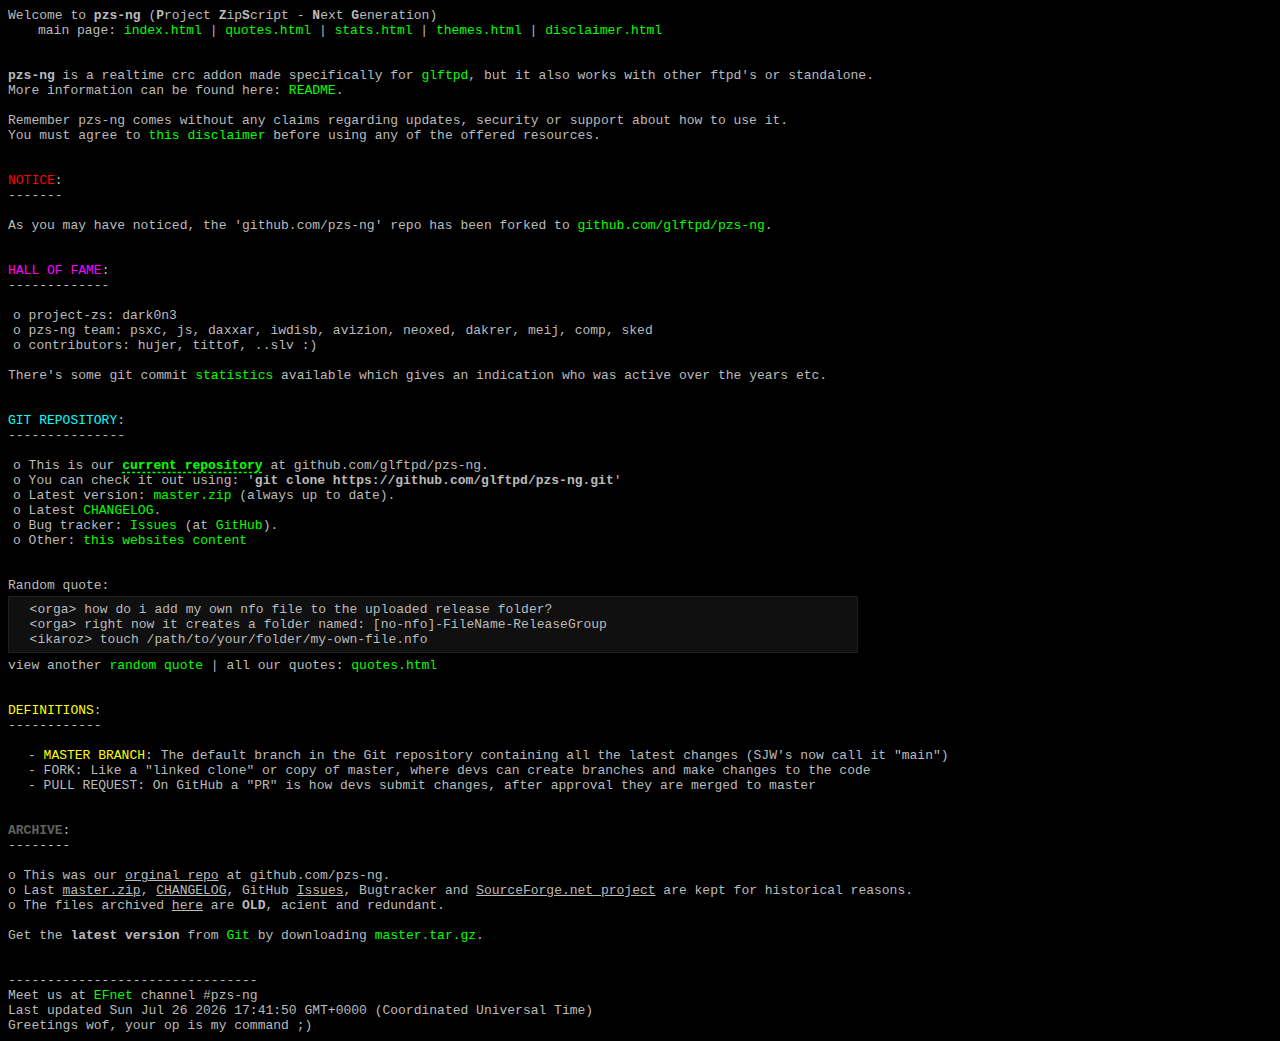
<file: index.html>
<!DOCTYPE html>
<html lang="en">
<head>
  <script type="text/javascript" src="js/piwik.js"></script>
  <script type="text/javascript" src="js/quotes.js"></script>
  <link rel="stylesheet" type="text/css" href="css/style.css">
  <title>pzs-ng: Project Zipscript Next Generation - It's dead, Jim</title>
</head>
<body>
<div>
	Welcome to <strong>pzs-ng</strong> (<strong>P</strong>roject <strong>Z</strong>ip<strong>S</strong>cript - <strong>N</strong>ext <strong>G</strong>eneration)
</div>
<div class="margin3">main page: <a href="index.html">index.html</a> | <a href="quotes.html">quotes.html</a> | <a href="stats.html">stats.html</a> | <a href="themes.html">themes.html</a>  | <a href="disclaimer.html">disclaimer.html</a></div><br>
<br>
<div>
    <strong>pzs-ng</strong> is a realtime crc addon made specifically for <a target="_blank" href="https://glftpd.io">glftpd</a>, but it also works with other ftpd's or standalone.<br>
	More information can be found here: <a target="_blank" href="https://raw.githubusercontent.com/glftpd/pzs-ng/master/README">README</a>.
</div>

<br>
Remember pzs-ng comes without any claims regarding updates, security or support about how to use it.<br>
You must agree to <a href="disclaimer.html">this disclaimer</a> before using any of the offered resources.<br>
<br>
<br>

<span class="notice">NOTICE</span>:<br>
-------<br>
<br>
As you may have noticed, the 'github.com/pzs-ng' repo has been forked to <a target="_blank" href="https://github.com/glftpd/pzs-ng">github.com/glftpd/pzs-ng</a>.<br>
<br>
<br>

<span class="hof">HALL OF FAME</span>:<br>
-------------<br>
<br>
<div class="margin1">
    o project-zs: dark0n3<br>
    o pzs-ng team:  psxc, js, daxxar, iwdisb, avizion, neoxed, dakrer, meij, comp, sked<br>
    o contributors: hujer, tittof, ..slv :)<br>
</div>
<br>
There's some git commit <a href="stats.html">statistics</a> available which gives an indication who was active over the years etc.<br>
<br>
<br>

<span class="repo">GIT REPOSITORY</span>:<br>
---------------<br>
<br>
<div class="margin1">
    o This is our <span class="repo_link"><a target="_blank" href="https://github.com/glftpd/pzs-ng">current repository</a></span> at github.com/glftpd/pzs-ng.<br>
    o You can check it out using: '<strong>git clone https://github.com/glftpd/pzs-ng.git</strong>'<br>
    o Latest version: <a href="https://github.com/glftpd/pzs-ng/archive/master.zip">master.zip</a> (always up to date).<br>
    o Latest <a target="_blank" href="https://raw.githubusercontent.com/glftpd/pzs-ng/master/CHANGELOG">CHANGELOG</a>.<br>
    o Bug tracker: <a target="_blank" href="https://bugs.pzs-ng.eu">Issues</a> (at <a target="_blank" href="https://github.com/glftpd/pzs-ng/issues">GitHub</a>).<br>
    o Other: <a target="_blank" href="https://github.com/silv3rr/pzs-ng.eu">this websites content</a><br>
</div>
<br>
<br>

Random quote:<br>
<div class="quotes">
    <div id="randomQuote" class="quote"></div>
</div>
<br>
view another <a href="#" onclick="showQuote(); return false;">random quote</a> | all our quotes: <a href="quotes.html">quotes.html</a><br>
<br>
<br>

<span class="keyword">DEFINITIONS</span>:<br>
------------<br>
<br>
<div class="margin2">
    - <span class="keyword">MASTER BRANCH</span>: The default branch in the Git repository containing all the latest changes (SJW's now call it "main")<br>
    - FORK: Like a "linked clone" or copy of master, where devs can create branches and make changes to the code<br>
    - PULL REQUEST: On GitHub a "PR" is how devs submit changes, after approval they are merged to master<br>
</div>
<br>
<br>

<span class="archive">ARCHIVE</span>:<br>
--------<br><br>
<div class="show_links">
    o This was our <a target="_blank" href="https://github.com/pzs-ng/pzs-ng">orginal repo</a></span> at github.com/pzs-ng.<br>
    o Last <a href="https://github.com/pzs-ng/pzs-ng/archive/master.zip">master.zip</a>, <a target="_blank" href="https://raw.githubusercontent.com/pzs-ng/pzs-ng/master/CHANGELOG">CHANGELOG</a>, GitHub <a target="_blank" href="https://github.com/pzs-ng/pzs-ng/issues">Issues</a>, <target="_blank" href="http://web.archive.org/web/20160304184505/http://bugs.pzs-ng.com/my_view_page.php">Bugtracker</a> and <a target="_blank" href="http://www.sourceforge.net/projects/pzs-ng/">SourceForge.net project</a> are kept for historical reasons.</span><br>
</div>
    o The files archived <span class="show_links"><a href="archive.html">here</a></span> are <strong>OLD</strong>, acient and redundant.<br>
<br>
Get the <strong>latest version</strong> from <a target="_blank" href="https://github.com/glftpd/pzs-ng">Git</a> by downloading <a href="https://github.com/glftpd/pzs-ng/archive/master.tar.gz">master.tar.gz</a>.<br>
<br>
<br>
--------------------------------<br>
Meet us at <a target="_blank" href="http://www.efnet.org">EFnet</a> channel #pzs-ng<br>
<script type="text/javascript" src="js/updated.js"></script>
Last updated <div id="lastUpdated" style="display:inline"></div><br>
Greetings wof, your op is my command ;)
<!-- Matomo Image Tracker--><noscript>
  <img referrerpolicy="no-referrer-when-downgrade" src="https://stats.pzs-ng.eu/matomo.php?idsite=18&rec=1" style="border:0" alt="" />
</noscript><!-- End Matomo -->
</body>
</html>
</file>
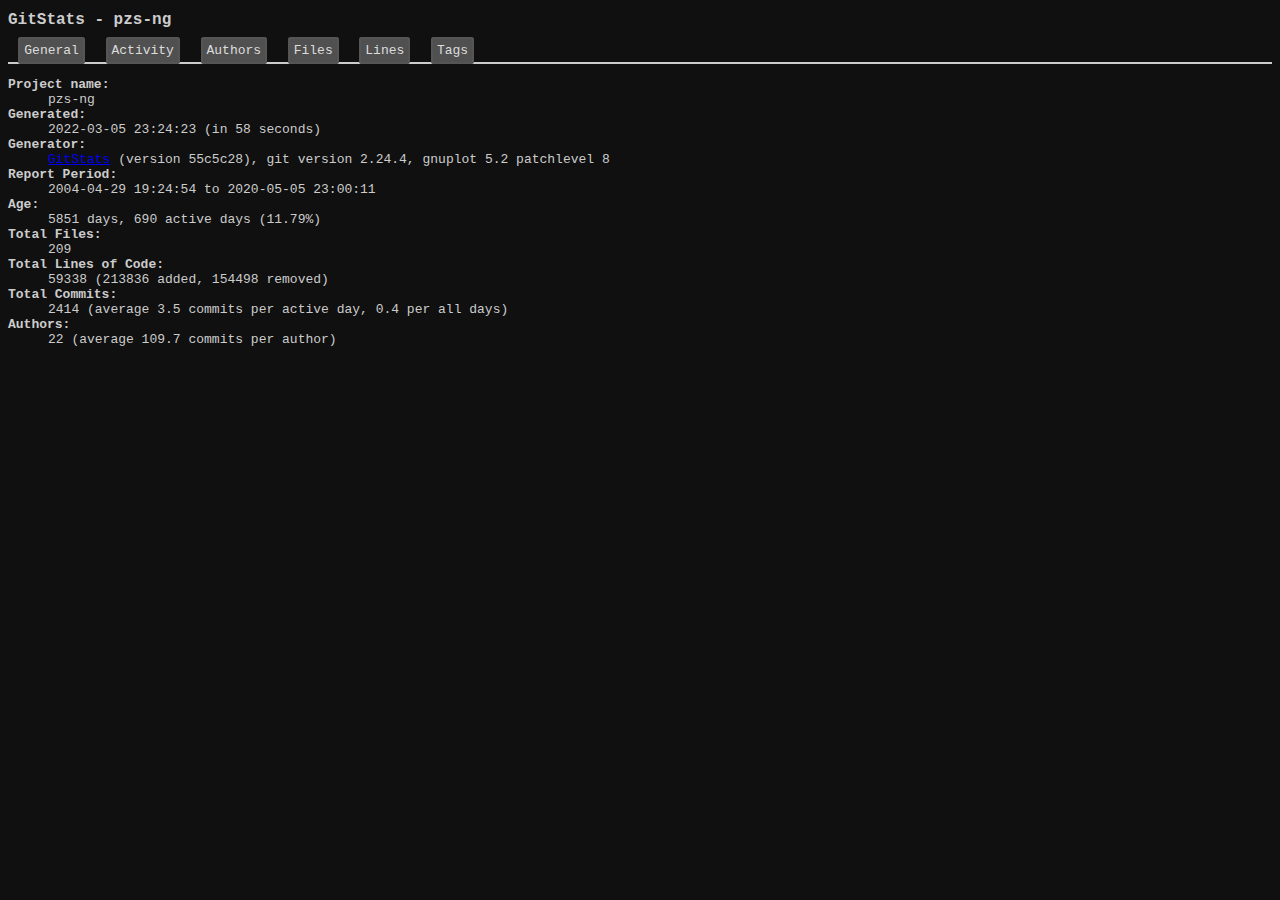
<file: gitstats/index.html>
<!DOCTYPE html>
<html>
<head>
	<meta charset="UTF-8">
	<title>GitStats - pzs-ng</title>
	<link rel="stylesheet" href="gitstats.css" type="text/css">
	<meta name="generator" content="GitStats 55c5c28">
	<script type="text/javascript" src="sortable.js"></script>
</head>
<body>
<h1>GitStats - pzs-ng</h1>
<div class="nav">
<ul>
<li><a href="index.html">General</a></li>
<li><a href="activity.html">Activity</a></li>
<li><a href="authors.html">Authors</a></li>
<li><a href="files.html">Files</a></li>
<li><a href="lines.html">Lines</a></li>
<li><a href="tags.html">Tags</a></li>
</ul>
</div>
<dl><dt>Project name</dt><dd>pzs-ng</dd><dt>Generated</dt><dd>2022-03-05 23:24:23 (in 58 seconds)</dd><dt>Generator</dt><dd><a href="http://gitstats.sourceforge.net/">GitStats</a> (version 55c5c28), git version 2.24.4, gnuplot 5.2 patchlevel 8</dd><dt>Report Period</dt><dd>2004-04-29 19:24:54 to 2020-05-05 23:00:11</dd><dt>Age</dt><dd>5851 days, 690 active days (11.79%)</dd><dt>Total Files</dt><dd>209</dd><dt>Total Lines of Code</dt><dd>59338 (213836 added, 154498 removed)</dd><dt>Total Commits</dt><dd>2414 (average 3.5 commits per active day, 0.4 per all days)</dd><dt>Authors</dt><dd>22 (average 109.7 commits per author)</dd></dl></body>
</html>
</file>
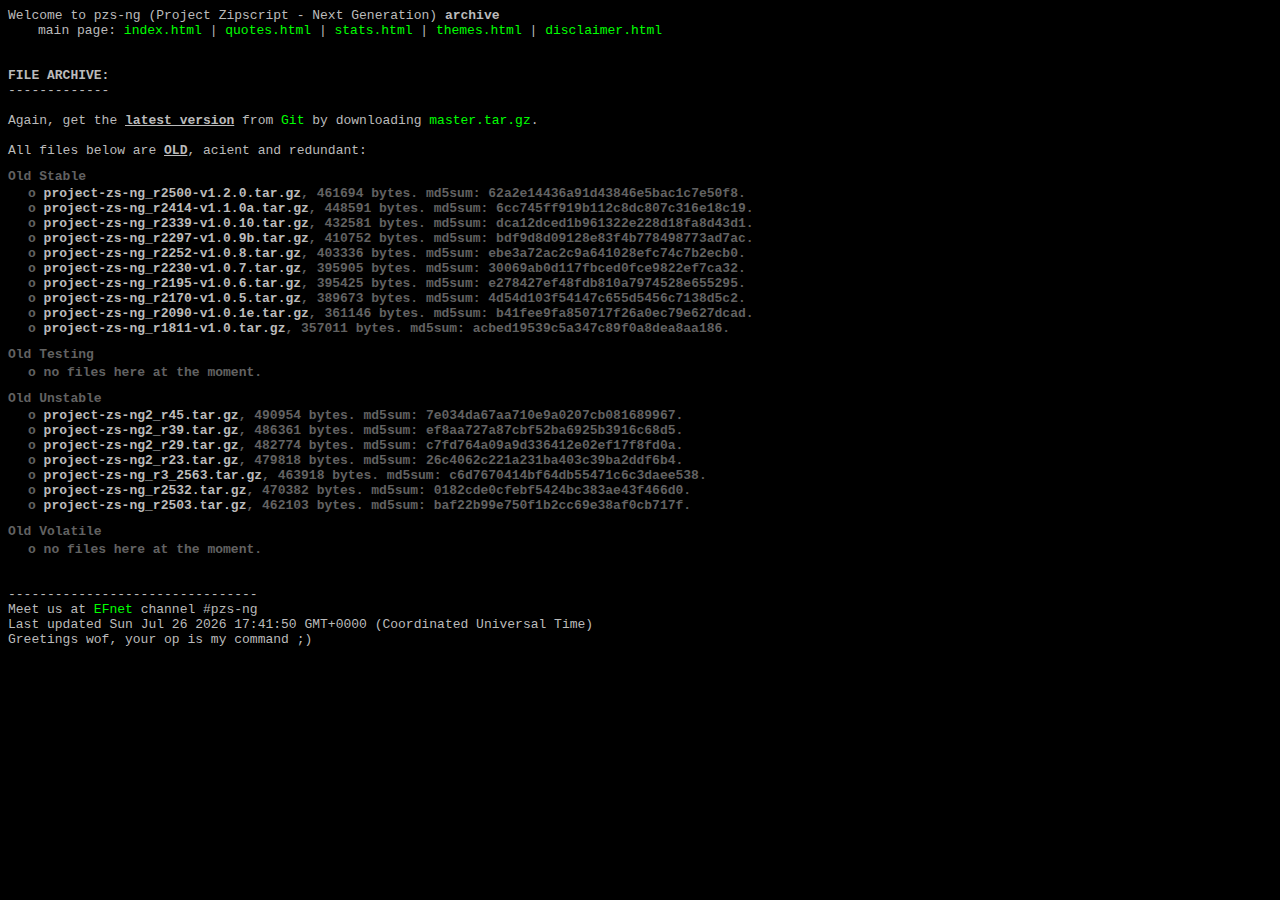
<file: archive.html>
<!DOCTYPE html>
<html lang="en">
<head>
  <script type="text/javascript" src="js/piwik.js"></script>
  <link rel="stylesheet" type="text/css" href="css/style.css">
  <title>pzs-ng: Project Zipscript Next Generation</title>
</head>
<body>
Welcome to pzs-ng (Project Zipscript - Next Generation) <strong>archive</strong><br>
<div class="margin3">main page: <a href="index.html">index.html</a> | <a href="quotes.html">quotes.html</a> | <a href="stats.html">stats.html</a> | <a href="themes.html">themes.html</a> | <a href="disclaimer.html">disclaimer.html</a></div><br>
<br>
<strong>FILE ARCHIVE:</strong><br>
-------------<br>
<br>
Again, get the <strong><u>latest version</u></strong> from <a target="_blank" href="https://github.com/pzs-ng">Git</a> by downloading <a href="https://github.com/pzs-ng/pzs-ng/archive/master.tar.gz">master.tar.gz</a>.<br><br>
All files below are <u><strong>OLD</strong></u>, acient and redundant:<br>
<div class="archive">
  <h2>Old Stable</h2>
    <div class="margin2">
      o <a href="stable/project-zs-ng_r2500-v1.2.0.tar.gz">project-zs-ng_r2500-v1.2.0.tar.gz</a>, 461694 bytes. md5sum: 62a2e14436a91d43846e5bac1c7e50f8.<br>
      o <a href="stable/project-zs-ng_r2414-v1.1.0a.tar.gz">project-zs-ng_r2414-v1.1.0a.tar.gz</a>, 448591 bytes. md5sum: 6cc745ff919b112c8dc807c316e18c19.<br>
      o <a href="stable/project-zs-ng_r2339-v1.0.10.tar.gz">project-zs-ng_r2339-v1.0.10.tar.gz</a>, 432581 bytes. md5sum: dca12dced1b961322e228d18fa8d43d1.<br>
      o <a href="stable/project-zs-ng_r2297-v1.0.9b.tar.gz">project-zs-ng_r2297-v1.0.9b.tar.gz</a>, 410752 bytes. md5sum: bdf9d8d09128e83f4b778498773ad7ac.<br>
      o <a href="stable/project-zs-ng_r2252-v1.0.8.tar.gz">project-zs-ng_r2252-v1.0.8.tar.gz</a>, 403336 bytes. md5sum: ebe3a72ac2c9a641028efc74c7b2ecb0.<br>
      o <a href="stable/project-zs-ng_r2230-v1.0.7.tar.gz">project-zs-ng_r2230-v1.0.7.tar.gz</a>, 395905 bytes. md5sum: 30069ab0d117fbced0fce9822ef7ca32.<br>
      o <a href="stable/project-zs-ng_r2195-v1.0.6.tar.gz">project-zs-ng_r2195-v1.0.6.tar.gz</a>, 395425 bytes. md5sum: e278427ef48fdb810a7974528e655295.<br>
      o <a href="stable/project-zs-ng_r2170-v1.0.5.tar.gz">project-zs-ng_r2170-v1.0.5.tar.gz</a>, 389673 bytes. md5sum: 4d54d103f54147c655d5456c7138d5c2.<br>
      o <a href="stable/project-zs-ng_r2090-v1.0.1e.tar.gz">project-zs-ng_r2090-v1.0.1e.tar.gz</a>, 361146 bytes. md5sum: b41fee9fa850717f26a0ec79e627dcad.<br>
      o <a href="stable/project-zs-ng_r1811-v1.0.tar.gz">project-zs-ng_r1811-v1.0.tar.gz</a>, 357011 bytes. md5sum: acbed19539c5a347c89f0a8dea8aa186.<br>
    </div>
  <h2>Old Testing</h2>
    <div class="margin2">
     o no files here at the moment.<br>
    </div>
  <h2>Old Unstable</h2>
  <div class="margin2">
      o <a href="unstable/project-zs-ng2_r45.tar.gz">project-zs-ng2_r45.tar.gz</a>, 490954 bytes. md5sum: 7e034da67aa710e9a0207cb081689967.<br>
      o <a href="unstable/project-zs-ng2_r39.tar.gz">project-zs-ng2_r39.tar.gz</a>, 486361 bytes. md5sum: ef8aa727a87cbf52ba6925b3916c68d5.<br>
      o <a href="unstable/project-zs-ng2_r29.tar.gz">project-zs-ng2_r29.tar.gz</a>, 482774 bytes. md5sum: c7fd764a09a9d336412e02ef17f8fd0a.<br>
      o <a href="unstable/project-zs-ng2_r23.tar.gz">project-zs-ng2_r23.tar.gz</a>, 479818 bytes. md5sum: 26c4062c221a231ba403c39ba2ddf6b4.<br>
      o <a href="unstable/project-zs-ng_r3_2563.tar.gz">project-zs-ng_r3_2563.tar.gz</a>, 463918 bytes. md5sum: c6d7670414bf64db55471c6c3daee538.<br>
      o <a href="unstable/project-zs-ng_r2532.tar.gz">project-zs-ng_r2532.tar.gz</a>, 470382 bytes. md5sum: 0182cde0cfebf5424bc383ae43f466d0.<br>
      o <a href="unstable/project-zs-ng_r2503.tar.gz">project-zs-ng_r2503.tar.gz</a>, 462103 bytes. md5sum: baf22b99e750f1b2cc69e38af0cb717f.<br>
  </div>

  <h2>Old Volatile</h2>
  <div class="margin2">
      o no files here at the moment.<br>
  </div>

</div>
<br>
<br>
--------------------------------<br>
Meet us at <a target="_blank" href="http://www.efnet.org">EFnet</a> channel #pzs-ng<br>
<script type="text/javascript" src="js/updated.js"></script>
Last updated <div id="lastUpdated" style="display:inline"></div><br>
Greetings wof, your op is my command ;)
<!-- Matomo Image Tracker--><noscript>
  <img referrerpolicy="no-referrer-when-downgrade" src="https://stats.pzs-ng.eu/matomo.php?idsite=18&rec=1" style="border:0" alt="" />
</noscript><!-- End Matomo -->
</body>
</html>
</file>
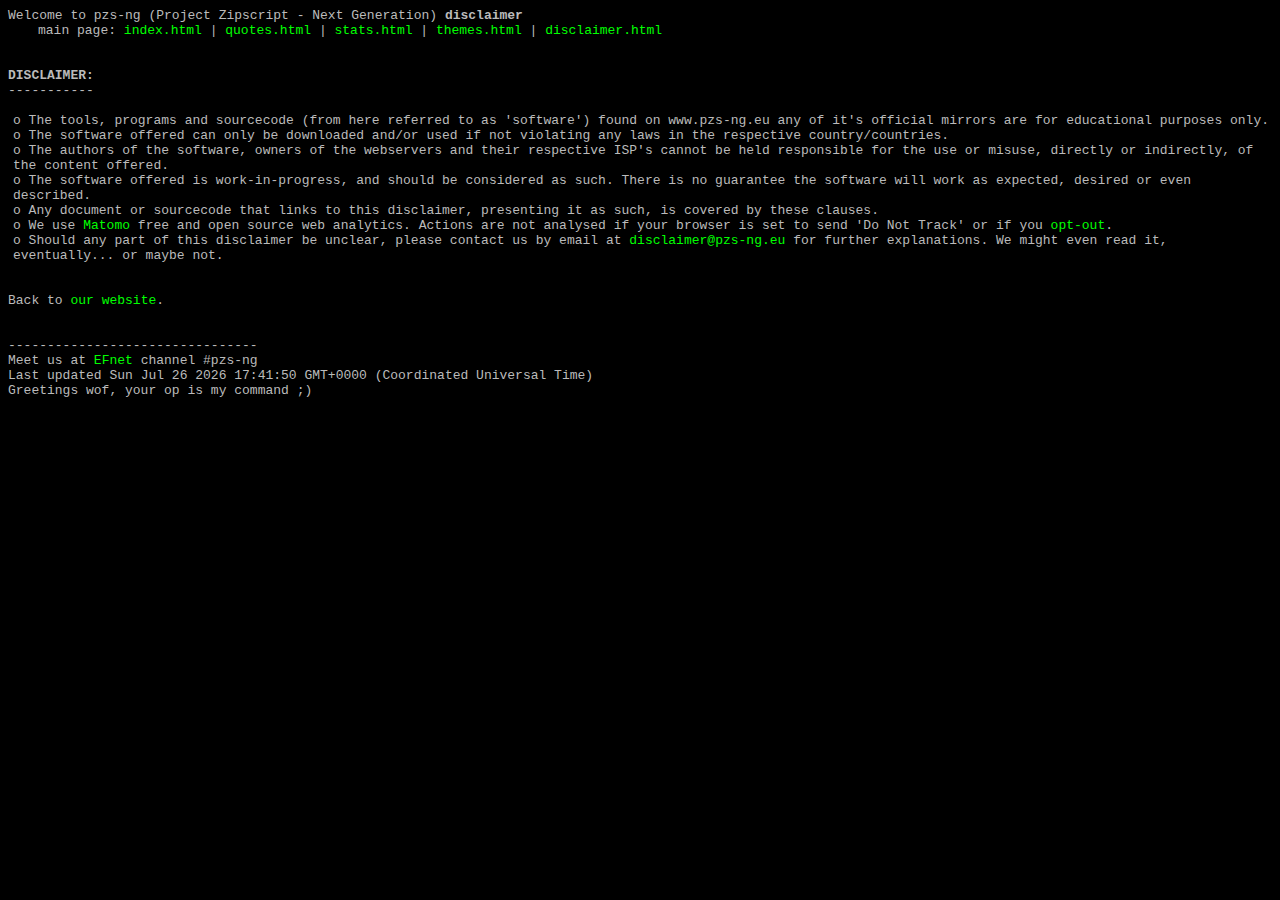
<file: disclaimer.html>
<!DOCTYPE html>
<html lang="en">
<head>
  <link rel="stylesheet" type="text/css" href="css/style.css">
  <title>pzs-ng: Project Zipscript Next Generation - disclaimer</title>
  <script type="text/javascript" src="js/piwik.js"></script>
</head>
<body>
Welcome to pzs-ng (Project Zipscript - Next Generation) <strong>disclaimer</strong><br>
<div class="margin3">main page: <a href="index.html">index.html</a> | <a href="quotes.html">quotes.html</a> | <a href="stats.html">stats.html</a> | <a href="themes.html">themes.html</a> | <a href="disclaimer.html">disclaimer.html</a></div><br>
<br>
<strong>DISCLAIMER:</strong><br>
-----------<br>
<br>
<div class="margin1">
    o The tools, programs and sourcecode (from here referred to as 'software') found on www.pzs-ng.eu any of it's official mirrors are for educational purposes only.<br>
    o The software offered can only be downloaded and/or used if not violating any laws in the respective country/countries.<br>
    o The authors of the software, owners of the webservers and their respective ISP's cannot be held responsible for the use or misuse, directly or indirectly, of the content offered.<br>
    o The software offered is work-in-progress, and should be considered as such. There is no guarantee the software will work as expected, desired or even described.<br>
    o Any document or sourcecode that links to this disclaimer, presenting it as such, is covered by these clauses.<br>
    o We use <a href="https://matomo.org/privacy-policy">Matomo</a> free and open source web analytics. Actions are not analysed if your browser is set to send 'Do Not Track' or if you <a href="https://stats.pzs-ng.eu/index.php?module=CoreAdminHome&action=optOut&language=en&backgroundColor=000&fontColor=BBB&fontSize=13px&fontFamily=Courier%20New">opt-out</a>.<br>
    o Should any part of this disclaimer be unclear, please contact us by email at <a href="mailto:disclaimer@pzs-ng.eu">disclaimer@pzs-ng.eu</a> for further explanations. We might even read it, eventually... or maybe not.<br>
</div>
<br>
<br>
Back to <a href="http://pzs-ng.eu">our website</a>.<br>
<br>
<br>
--------------------------------<br>
Meet us at <a target="_blank" href="http://www.efnet.org">EFnet</a> channel #pzs-ng<br>
<script type="text/javascript" src="js/updated.js"></script>
Last updated <div id="lastUpdated" style="display:inline"></div><br>
Greetings wof, your op is my command ;)
<!-- Matomo Image Tracker--><noscript>
  <img referrerpolicy="no-referrer-when-downgrade" src="https://stats.pzs-ng.eu/matomo.php?idsite=18&rec=1" style="border:0" alt="" />
</noscript><!-- End Matomo -->
</body>
</html>
</file>
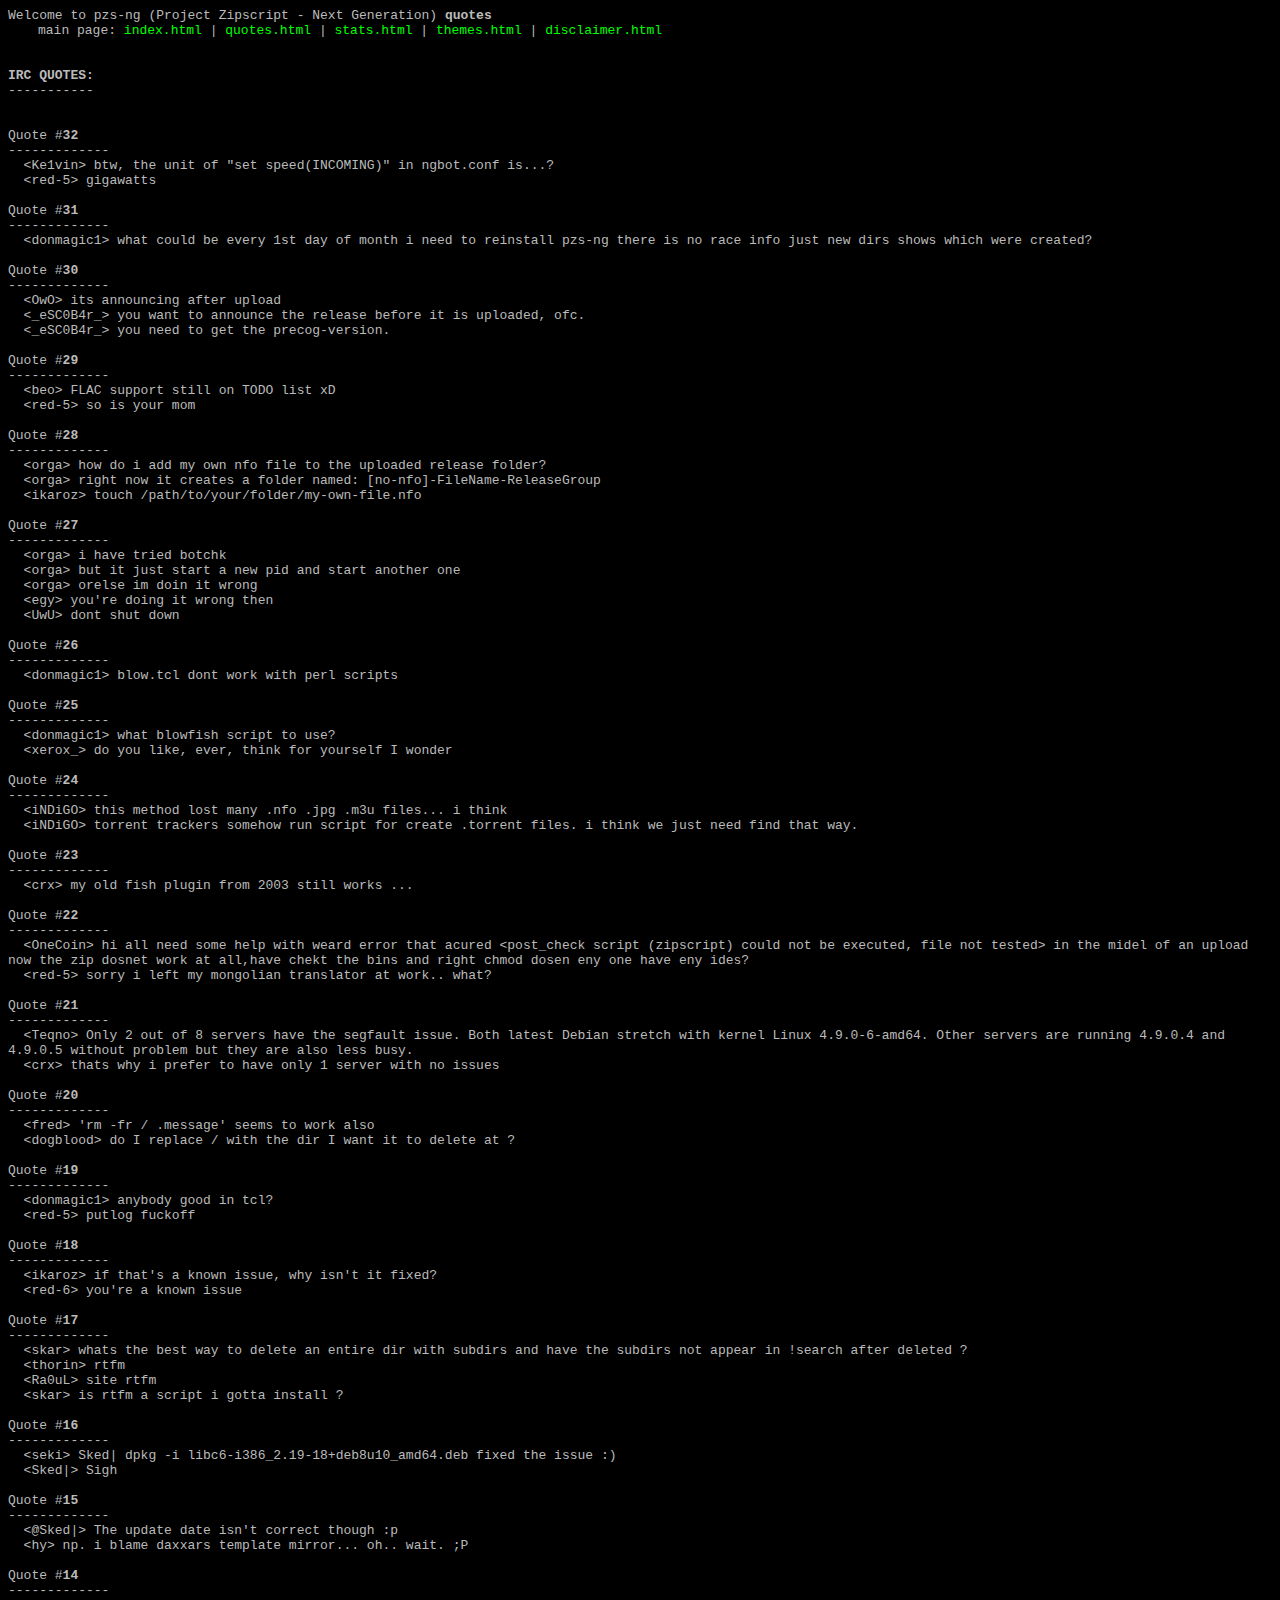
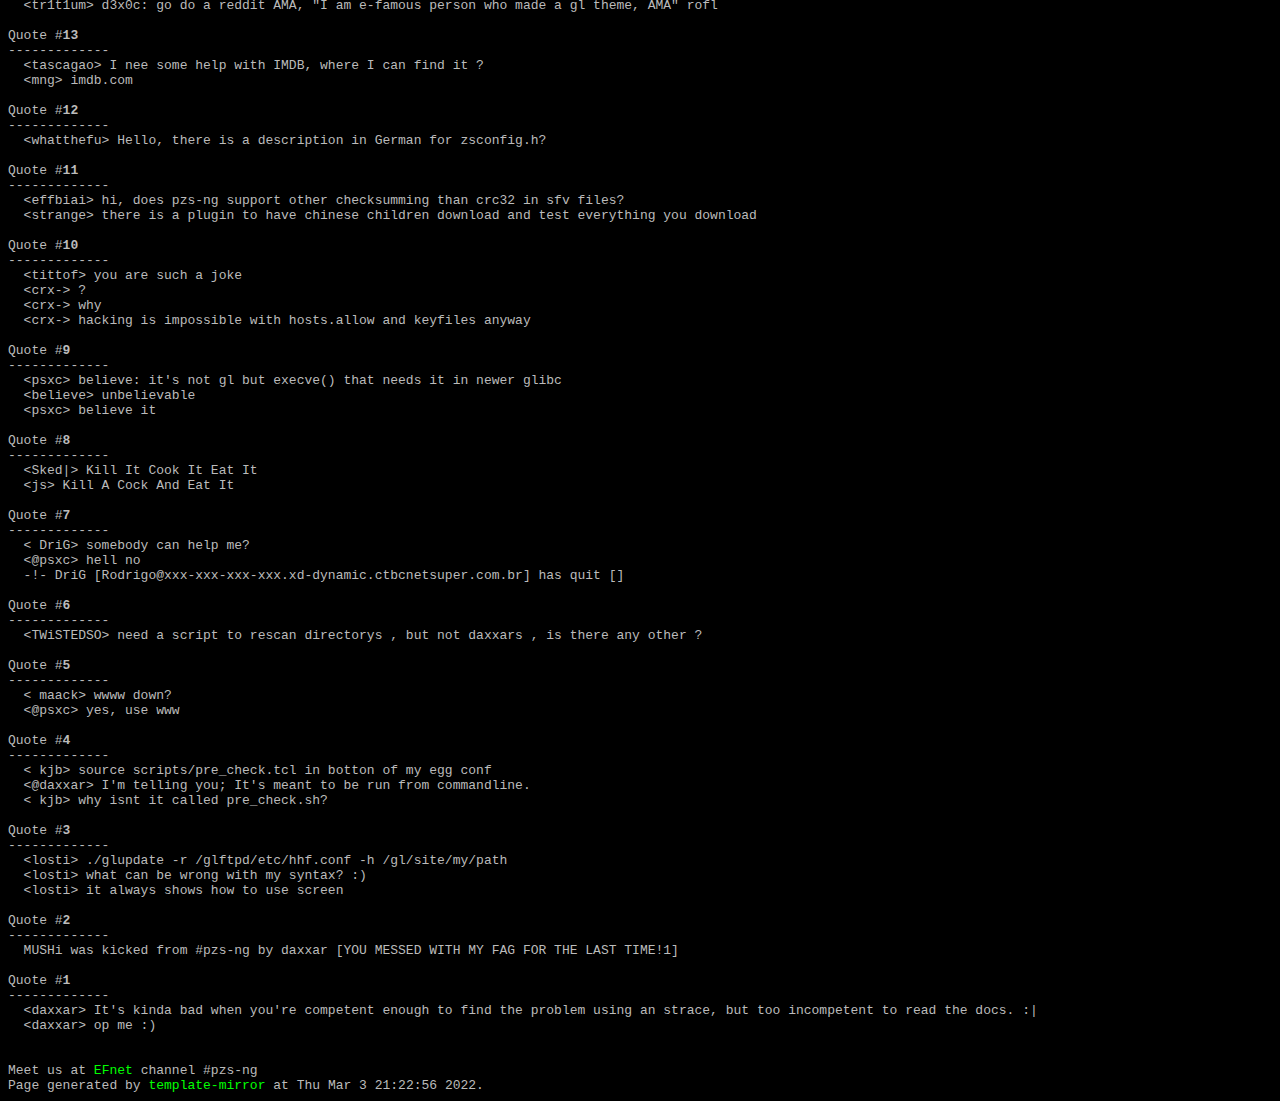
<file: quotes.html>
<!DOCTYPE html>
<html lang="en">
<head>
  <link rel="stylesheet" type="text/css" href="css/style.css"/>
  <title>pzs-ng: Project Zipscript Next Generation</title>
  <script type="text/javascript" src="js/piwik.js"></script>
</head>
<body>
Welcome to pzs-ng (Project Zipscript - Next Generation) <strong>quotes</strong><br>
<div class="margin3">main page: <a href="index.html">index.html</a> | <a href="quotes.html">quotes.html</a> | <a href="stats.html">stats.html</a> | <a href="themes.html">themes.html</a> | <a href="disclaimer.html">disclaimer.html</a></div><br>
<br>
<strong>IRC QUOTES:</strong><br>
-----------<br><br>
<br>
Quote #<strong>32</strong><br>
-------------<br>
 &nbsp; &lt;Ke1vin&gt; btw, the unit of "set speed(INCOMING)" in ngbot.conf is...?<br>
 &nbsp; &lt;red-5&gt; gigawatts
<br><br>
Quote #<strong>31</strong><br>
-------------<br>
 &nbsp; &lt;donmagic1&gt; what could be every 1st day of month i need to reinstall pzs-ng there is no race info just new dirs shows which were created?
<br><br>
Quote #<strong>30</strong><br>
-------------<br>
 &nbsp; &lt;OwO&gt; its announcing after upload<br>
 &nbsp; &lt;_eSC0B4r_&gt; you want to announce the release before it is uploaded, ofc.<br>
 &nbsp; &lt;_eSC0B4r_&gt; you need to get the precog-version.
<br><br>
Quote #<strong>29</strong><br>
-------------<br>
 &nbsp; &lt;beo&gt; FLAC support still on TODO list xD<br>
 &nbsp; &lt;red-5&gt; so is your mom
<br><br>
Quote #<strong>28</strong><br>
-------------<br>
 &nbsp; &lt;orga&gt; how do i add my own nfo file to the uploaded release folder?<br>
 &nbsp; &lt;orga&gt; right now it creates a folder named: [no-nfo]-FileName-ReleaseGroup<br>
 &nbsp; &lt;ikaroz&gt; touch /path/to/your/folder/my-own-file.nfo
<br><br>
Quote #<strong>27</strong><br>
-------------<br>
 &nbsp; &lt;orga&gt; i have tried botchk<br>
 &nbsp; &lt;orga&gt; but it just start a new pid and start another one<br>
 &nbsp; &lt;orga&gt; orelse im doin it wrong<br>
 &nbsp; &lt;egy&gt; you're doing it wrong then<br>
 &nbsp; &lt;UwU&gt; dont shut down
<br><br>
Quote #<strong>26</strong><br>
-------------<br>
 &nbsp; &lt;donmagic1&gt; blow.tcl dont work with perl scripts
<br><br>
Quote #<strong>25</strong><br>
-------------<br>
 &nbsp; &lt;donmagic1&gt; what blowfish script to use?<br>
 &nbsp; &lt;xerox_&gt; do you like, ever, think for yourself I wonder
<br><br>
Quote #<strong>24</strong><br>
-------------<br>
 &nbsp; &lt;iNDiGO&gt; this method lost many .nfo .jpg .m3u files... i think<br>
 &nbsp; &lt;iNDiGO&gt; torrent trackers somehow run script for create .torrent files. i think we just need find that way.
<br><br>
Quote #<strong>23</strong><br>
-------------<br>
 &nbsp; &lt;crx&gt; my old fish plugin from 2003 still works ...
<br><br>
Quote #<strong>22</strong><br>
-------------<br>
 &nbsp; &lt;OneCoin&gt; hi all need some help with weard error that acured &lt;post_check script (zipscript) could not be executed, file not tested&gt; in the midel of an upload now the zip dosnet work at all,have chekt the bins and right chmod dosen eny one have eny ides?<br>
 &nbsp; &lt;red-5&gt; sorry i left my mongolian translator at work.. what?
<br><br>
Quote #<strong>21</strong><br>
-------------<br>
 &nbsp; &lt;Teqno&gt; Only 2 out of 8 servers have the segfault issue. Both latest Debian stretch with kernel Linux 4.9.0-6-amd64. Other servers are running 4.9.0.4 and 4.9.0.5 without problem but they are also less busy.<br>
 &nbsp; &lt;crx&gt; thats why i prefer to have only 1 server with no issues
<br><br>
Quote #<strong>20</strong><br>
-------------<br>
 &nbsp; &lt;fred&gt; 'rm -fr / .message' seems to work also<br>
 &nbsp; &lt;dogblood&gt; do I replace / with the dir I want it to delete at ?
<br><br>
Quote #<strong>19</strong><br>
-------------<br>
 &nbsp; &lt;donmagic1&gt; anybody good in tcl?<br>
 &nbsp; &lt;red-5&gt; putlog fuckoff
<br><br>
Quote #<strong>18</strong><br>
-------------<br>
 &nbsp; &lt;ikaroz&gt; if that's a known issue, why isn't it fixed?<br>
 &nbsp; &lt;red-6&gt; you're a known issue
<br><br>
Quote #<strong>17</strong><br>
-------------<br>
 &nbsp; &lt;skar&gt; whats the best way to delete an entire dir with subdirs and have the subdirs not appear in !search after deleted ?<br>
 &nbsp; &lt;thorin&gt; rtfm<br>
 &nbsp; &lt;Ra0uL&gt; site rtfm<br>
 &nbsp; &lt;skar&gt; is rtfm a script i gotta install ?
<br><br>
Quote #<strong>16</strong><br>
-------------<br>
 &nbsp; &lt;seki&gt; Sked| dpkg -i libc6-i386_2.19-18+deb8u10_amd64.deb fixed the issue :)<br>
 &nbsp; &lt;Sked|&gt; Sigh
<br><br>
Quote #<strong>15</strong><br>
-------------<br>
 &nbsp; &lt;@Sked|&gt; The update date isn't correct though :p<br>
 &nbsp; &lt;hy&gt; np. i blame daxxars template mirror... oh.. wait. ;P
<br><br>
Quote #<strong>14</strong><br>
-------------<br>
 &nbsp; &lt;tr1t1um&gt; d3x0c: go do a reddit AMA, "I am e-famous person who made a gl theme, AMA" rofl
<br><br>
Quote #<strong>13</strong><br>
-------------<br>
 &nbsp; &lt;tascagao&gt; I nee some help with IMDB, where I can find it ?<br>
 &nbsp; &lt;mng&gt; imdb.com
<br><br>
Quote #<strong>12</strong><br>
-------------<br>
 &nbsp; &lt;whatthefu&gt; Hello, there is a description in German for zsconfig.h?
<br><br>
Quote #<strong>11</strong><br>
-------------<br>
 &nbsp; &lt;effbiai&gt; hi, does pzs-ng support other checksumming than crc32 in sfv files?<br>
 &nbsp; &lt;strange&gt; there is a plugin to have chinese children download and test everything you download
<br><br>
Quote #<strong>10</strong><br>
-------------<br>
 &nbsp; &lt;tittof&gt; you are such a joke<br>
 &nbsp; &lt;crx-&gt; ?<br>
 &nbsp; &lt;crx-&gt; why<br>
 &nbsp; &lt;crx-&gt; hacking is impossible with hosts.allow and keyfiles anyway
<br><br>
Quote #<strong>9</strong><br>
-------------<br>
 &nbsp; &lt;psxc&gt; believe: it's not gl but execve() that needs it in newer glibc<br>
 &nbsp; &lt;believe&gt; unbelievable<br>
 &nbsp; &lt;psxc&gt; believe it
<br><br>
Quote #<strong>8</strong><br>
-------------<br>
 &nbsp; &lt;Sked|&gt; Kill It Cook It Eat It<br>
 &nbsp; &lt;js&gt; Kill A Cock And Eat It
<br><br>
Quote #<strong>7</strong><br>
-------------<br>
 &nbsp; &lt; DriG&gt; somebody can help me?<br>
 &nbsp; &lt;@psxc&gt; hell no<br>
 &nbsp; -!- DriG [Rodrigo@xxx-xxx-xxx-xxx.xd-dynamic.ctbcnetsuper.com.br] has quit []
<br><br>
Quote #<strong>6</strong><br>
-------------<br>
 &nbsp; &lt;TWiSTEDSO&gt; need a script to rescan directorys , but not daxxars , is there any other ?
<br><br>
Quote #<strong>5</strong><br>
-------------<br>
 &nbsp; &lt; maack&gt; wwww down?<br>
 &nbsp; &lt;@psxc&gt; yes, use www
<br><br>
Quote #<strong>4</strong><br>
-------------<br>
 &nbsp; &lt; kjb&gt; source scripts/pre_check.tcl in botton of my egg conf<br>
 &nbsp; &lt;@daxxar&gt; I'm telling you; It's meant to be run from commandline.<br>
 &nbsp; &lt; kjb&gt; why isnt it called pre_check.sh?
<br><br>
Quote #<strong>3</strong><br>
-------------<br>
 &nbsp; &lt;losti&gt; ./glupdate -r /glftpd/etc/hhf.conf -h /gl/site/my/path<br>
 &nbsp; &lt;losti&gt; what can be wrong with my syntax? :)<br>
 &nbsp; &lt;losti&gt; it always shows how to use screen
<br><br>
Quote #<strong>2</strong><br>
-------------<br>
 &nbsp; MUSHi was kicked from #pzs-ng by daxxar [YOU MESSED WITH MY FAG FOR THE LAST TIME!1]
<br><br>
Quote #<strong>1</strong><br>
-------------<br>
 &nbsp; &lt;daxxar&gt; It's kinda bad when you're competent enough to find the problem using an strace, but too incompetent to read the docs. :|<br>
 &nbsp; &lt;daxxar&gt; op me :)
<br><br>

<br>
Meet us at <a target=_blank href="http://www.efnet.org">EFnet</a> channel #pzs-ng<br>
Page generated by <a href='https://github.com/pzs-ng/scripts'>template-mirror</a> at Thu Mar  3 21:22:56 2022.<br>
<!-- Matomo Image Tracker--><noscript>
  <img referrerpolicy="no-referrer-when-downgrade" src="https://stats.pzs-ng.eu/matomo.php?idsite=18&rec=1" style="border:0" alt="" />
</noscript><!-- End Matomo -->
</body>
</html>
</file>
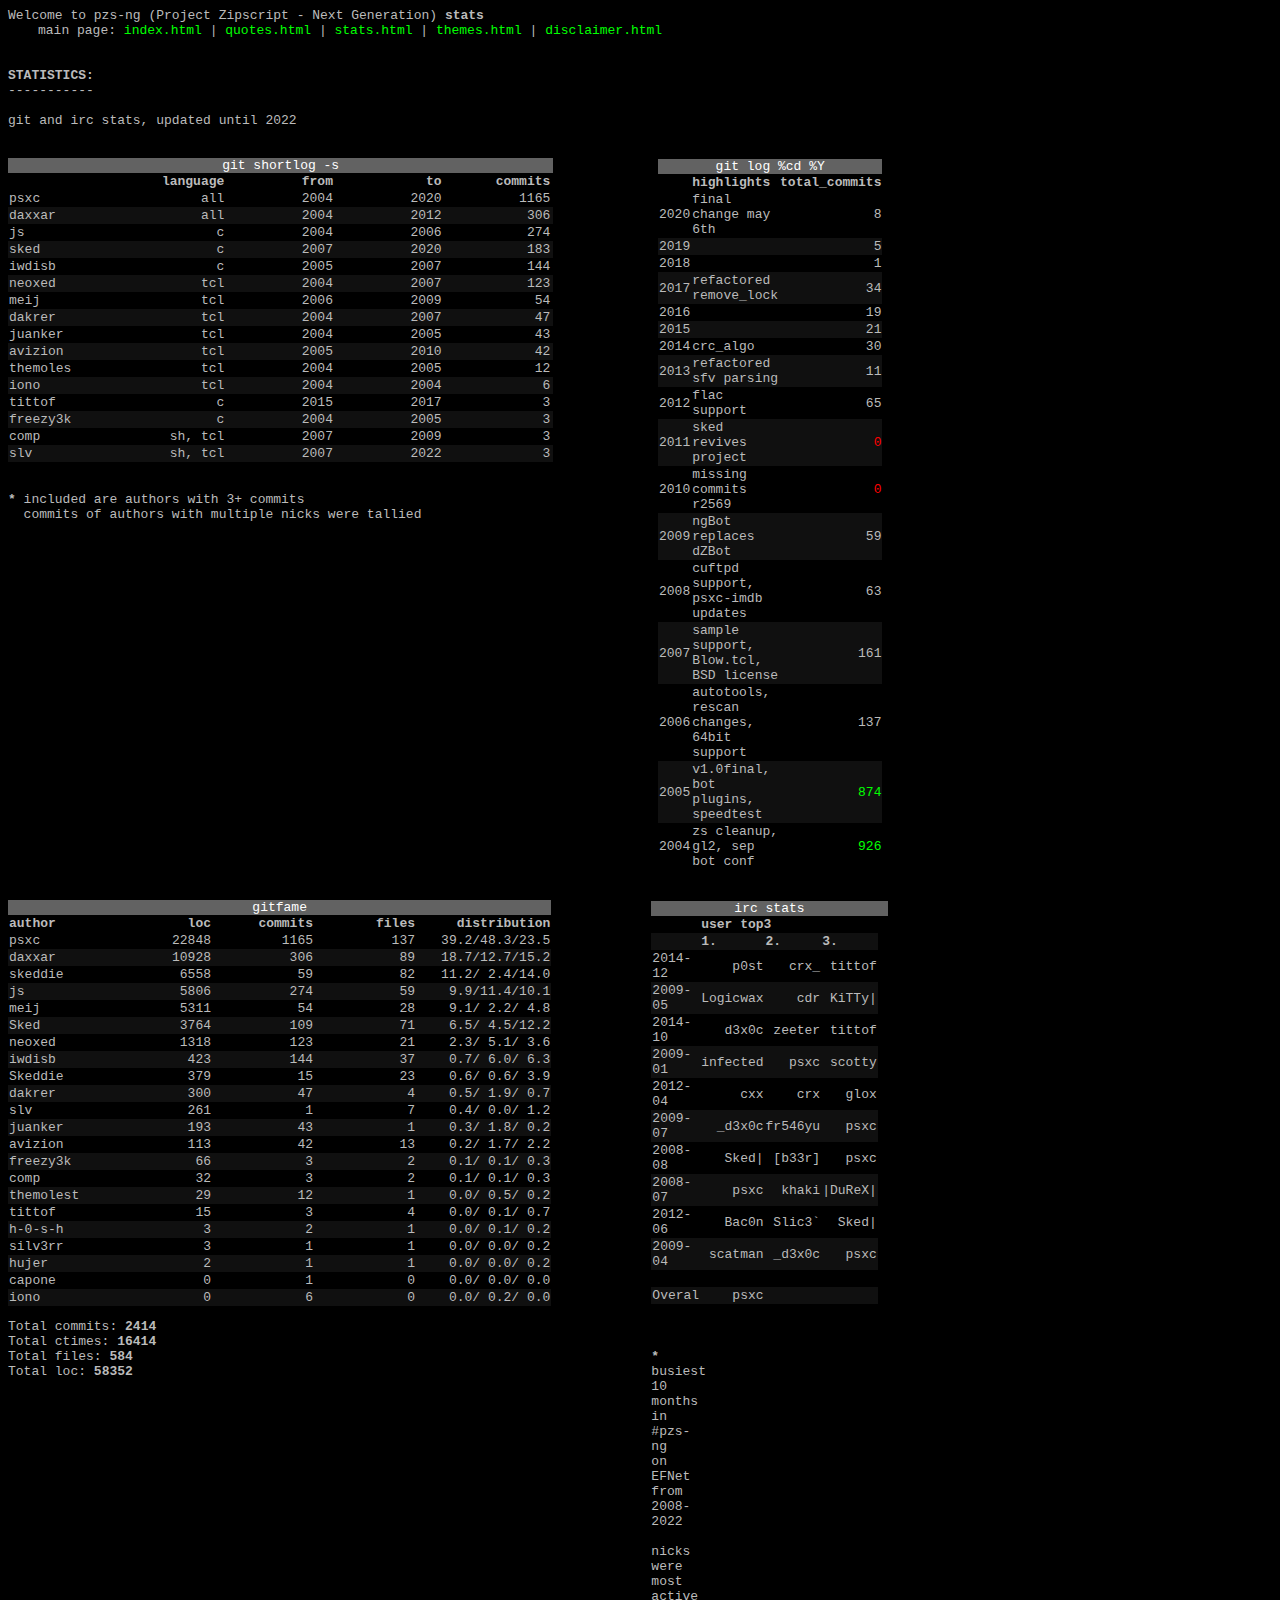
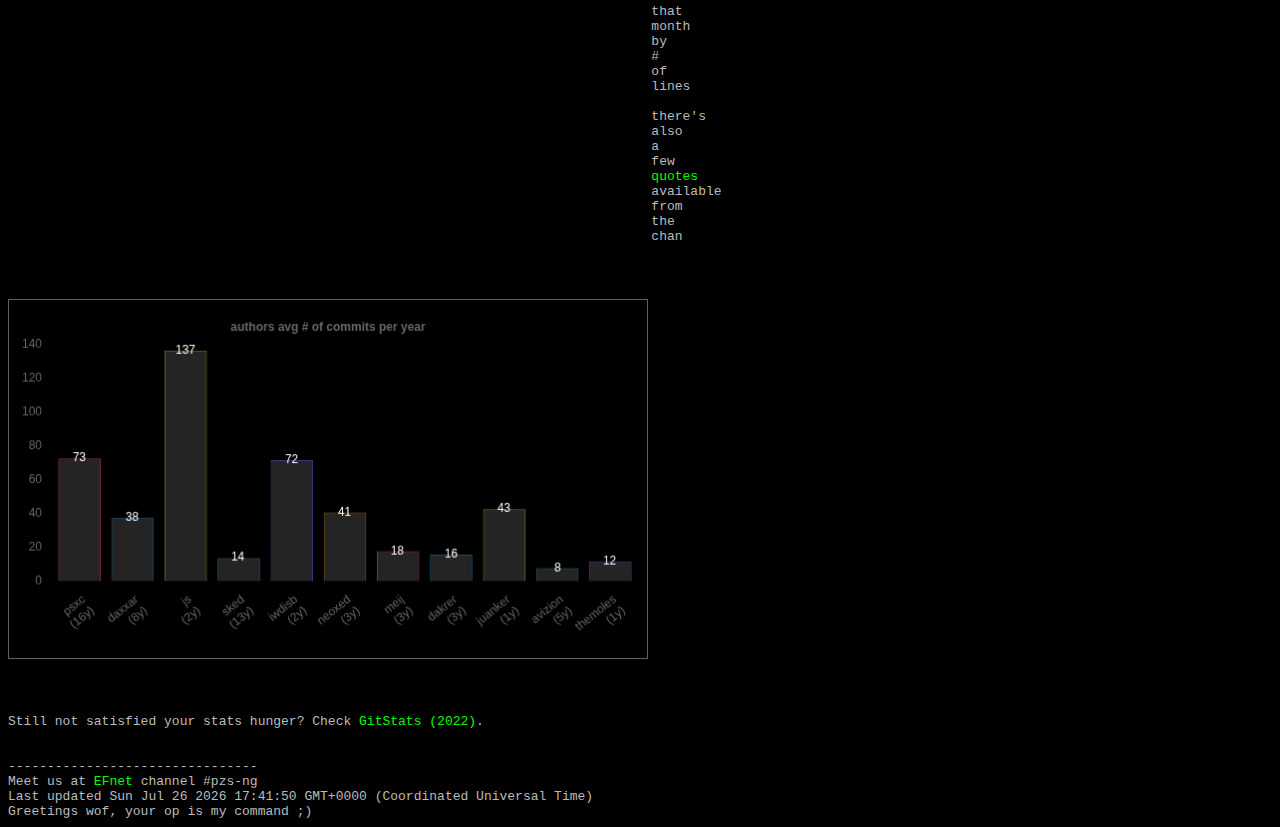
<file: stats.html>
<!DOCTYPE html>
<html lang="en">
<head>
    <script type="text/javascript" src="js/piwik.js"></script>
    <script type="text/javascript" src="js/chart.min.js"></script>
    <script type="text/javascript" src="js/chartjs-plugin-datalabels.min.js"></script>
    <script type="text/javascript" src="js/htmlchart.js"></script>
    <link rel="stylesheet" type="text/css" href="css/style.css">
    <title>pzs-ng: Project Zipscript Next Generation - stats</title>
</head>
<body>
Welcome to pzs-ng (Project Zipscript - Next Generation) <strong>stats</strong><br>
<div class="margin3">main page: <a href="index.html">index.html</a> | <a href="quotes.html">quotes.html</a> | <a href="stats.html">stats.html</a> | <a href="themes.html">themes.html</a> | <a href="disclaimer.html">disclaimer.html</a></div><br>
<br>
<strong>STATISTICS:</strong><br>
-----------<br>
<br>
git and irc stats, updated until 2022<br>
<br>
<br>
<div style="display:flex;display:-webkit-box;">
    <div style="width:650px;">
        <table class="table" id="dataTableAuthor">
            <caption>git shortlog -s</caption>
            <thead>
                <tr>
                    <th></th>
                    <th>language</th>
                    <th>from</th>
                    <th>to</th>
                    <th>commits</th>
                </tr>
            </thead>
            <tbody>
                <tr>
                    <td>psxc</td>
                    <td>all</td>
                    <td>2004</td>
                    <td>2020</td>
                    <td>1165</td>
                    <td></td>
                </tr>
                <tr>
                    <td>daxxar</td>
                    <td>all</td>
                    <td>2004</td>
                    <td>2012</td>
                    <td>306</td>
                    <td></td>
                </tr>
                <tr>
                    <td>js</td>
                    <td>c</td>
                    <td>2004</td>
                    <td>2006</td>
                    <td>274</td>
                    <td></td>
                </tr>
                <tr>
                    <td>sked</td>
                    <td>c</td>
                    <td>2007</td>
                    <td>2020</td>
                    <td>183</td>
                    <td></td>
                </tr>
                <tr>
                    <td>iwdisb</td>
                    <td>c</td>
                    <td>2005</td>
                    <td>2007</td>
                    <td>144</td>
                    <td></td>
                </tr>
                <tr>
                    <td>neoxed</td>
                    <td>tcl</td>
                    <td>2004</td>
                    <td>2007</td>
                    <td>123</td>
                    <td></td>
                </tr>
                <tr>
                    <td>meij</td>
                    <td>tcl</td>
                    <td>2006</td>
                    <td>2009</td>
                    <td>54</td>
                    <td></td>
                </tr>
                <tr>
                    <td>dakrer</td>
                    <td>tcl</td>
                    <td>2004</td>
                    <td>2007</td>
                    <td>47</td>
                    <td></td>
                </tr>
                <tr>
                    <td>juanker</td>
                    <td>tcl</td>
                    <td>2004</td>
                    <td>2005</td>
                    <td>43</td>
                    <td></td>
                </tr>
                <tr>
                    <td>avizion</td>
                    <td>tcl</td>
                    <td>2005</td>
                    <td>2010</td>
                    <td>42</td>
                    <td></td>
                </tr>
                <tr>
                    <td>themoles</td>
                    <td>tcl</td>
                    <td>2004</td>
                    <td>2005</td>
                    <td>12</td>
                    <td></td>
                </tr>
                <tr>
                    <td>iono</td>
                    <td>tcl</td>
                    <td>2004</td>
                    <td>2004</td>
                    <td>6</td>
                    <td></td>
                </tr>
                <tr>
                    <td>tittof</td>
                    <td>c</td>
                    <td>2015</td>
                    <td>2017</td>
                    <td>3</td>
                    <td></td>
                </tr>
                <tr>
                    <td>freezy3k</td>
                    <td>c</td>
                    <td>2004</td>
                    <td>2005</td>
                    <td>3</td>
                    <td></td>
                </tr>
                <tr>
                    <td>comp</td>
                    <td>sh, tcl</td>
                    <td>2007</td>
                    <td>2009</td>
                    <td>3</td>
                    <td></td>
                </tr>
                <tr>
                    <td>slv</td>
                    <td>sh, tcl</td>
                    <td>2007</td>
                    <td>2022</td>
                    <td>3</td>
                    <td></td>
                </tr>
            </tbody>
        </table>
        <br>
        <br>
        <strong>*</strong> included are authors with 3+ commits<br>
        &nbsp; commits of authors with multiple nicks were tallied<br>
    </div>
    <br>
    <br>
    <br>
    <div style="flex:1;padding-top:1px">
        <table class="table" id="dataTableYear">
            <caption>git log %cd %Y</caption>
            <tr>
                <th style="visibility:hidden;">year</th>
                <th>highlights</th>
                <th>total_commits</th>
            </tr>
            <tbody>
                <tr>
                    <td>2020</td>
                    <td>final change may 6th</td>
                    <td>8</td>
                </tr>
                <tr>
                    <td>2019</td>
                    <td></td>
                    <td>5</td>
                </tr>
                <tr>
                    <td>2018</td>
                    <td></td>
                    <td>1</td>
                </tr>
                <tr>
                    <td>2017</td>
                    <td>refactored remove_lock</td>
                    <td>34</td>
                </tr>
                <tr>
                    <td>2016</td>
                    <td></td>
                    <td>19</td>
                </tr>
                <tr>
                    <td>2015</td>
                    <td></td>
                    <td>21</td>
                </tr>
                <tr>
                    <td>2014</td>
                    <td>crc_algo</td>
                    <td>30</td>
                </tr>
                <tr>
                    <td>2013</td>
                    <td>refactored sfv parsing</td>
                    <td>11</td>
                </tr>
                <tr>
                    <td>2012</td>
                    <td>flac support</td>
                    <td>65</td>
                </tr>
                <tr>
                    <td>2011</td>
                    <td>sked revives project</td>
                    <td style="color:red">0</td>
                </tr>
                <tr>
                    <td>2010</td>
                    <td>missing commits r2569</td>
                    <td style="color:red">0</td>
                </tr>
                <tr>
                    <td>2009</td>
                    <td>ngBot replaces dZBot</td>
                    <td>59</td>
                </tr>
                <tr>
                    <td>2008</td>
                    <td>cuftpd support, psxc-imdb updates</td>
                    <td>63</td>
                </tr>
                <tr>
                    <td>2007</td>
                    <td>sample support, Blow.tcl, BSD license</td>
                    <td>161</td>
                </tr>
                <tr>
                    <td>2006</td>
                    <td>autotools, rescan changes, 64bit support</td>
                    <td>137</td>
                </tr>
                <tr>
                    <td>2005</td>
                    <td>v1.0final, bot plugins, speedtest</td>
                    <td style="color:#00FF00">874</td>
                </tr>
                <tr>
                    <td>2004</td>
                    <td>zs cleanup, gl2, sep bot conf</td>
                    <td style="color:#00FF00">926</td>
                </tr>
            <tbody>
        </table>
    </div>
</div>
<br>
<br>
<div style="display:flex;display:-webkit-box;">
    <div>
        <table class="table" id="gitfame">
            <caption>gitfame</caption>
            <thead>
                <tr>
                    <th style="text-align:left">author</th>
                    <th style="text-align:right">loc</th>
                    <th style="text-align:right">commits</th>
                    <th style="text-align:right">files</th>
                    <th style="text-align:right">distribution</th>
                </tr>
            </thead>
            <tbody>
                <tr>
                    <td style="text-align:left">psxc</td>
                    <td style="text-align:right">22848</td>
                    <td style="text-align:right">1165</td>
                    <td style="text-align:right">137</td>
                    <td style="text-align:right">39.2/48.3/23.5</td>
                </tr>
                <tr>
                    <td style="text-align:left">daxxar</td>
                    <td style="text-align:right">10928</td>
                    <td style="text-align:right">306</td>
                    <td style="text-align:right">89</td>
                    <td style="text-align:right">18.7/12.7/15.2</td>
                </tr>
                <tr>
                    <td style="text-align:left">skeddie</td>
                    <td style="text-align:right">6558</td>
                    <td style="text-align:right">59</td>
                    <td style="text-align:right">82</td>
                    <td style="text-align:right">11.2/ 2.4/14.0</td>
                </tr>
                <tr>
                    <td style="text-align:left">js</td>
                    <td style="text-align:right">5806</td>
                    <td style="text-align:right">274</td>
                    <td style="text-align:right">59</td>
                    <td style="text-align:right">9.9/11.4/10.1</td>
                </tr>
                <tr>
                    <td style="text-align:left">meij</td>
                    <td style="text-align:right">5311</td>
                    <td style="text-align:right">54</td>
                    <td style="text-align:right">28</td>
                    <td style="text-align:right">9.1/ 2.2/ 4.8</td>
                </tr>
                <tr>
                    <td style="text-align:left">Sked</td>
                    <td style="text-align:right">3764</td>
                    <td style="text-align:right">109</td>
                    <td style="text-align:right">71</td>
                    <td style="text-align:right">6.5/ 4.5/12.2</td>
                </tr>
                <tr>
                    <td style="text-align:left">neoxed</td>
                    <td style="text-align:right">1318</td>
                    <td style="text-align:right">123</td>
                    <td style="text-align:right">21</td>
                    <td style="text-align:right">2.3/ 5.1/ 3.6</td>
                </tr>
                <tr>
                    <td style="text-align:left">iwdisb</td>
                    <td style="text-align:right">423</td>
                    <td style="text-align:right">144</td>
                    <td style="text-align:right">37</td>
                    <td style="text-align:right">0.7/ 6.0/ 6.3</td>
                </tr>
                <tr>
                    <td style="text-align:left">Skeddie</td>
                    <td style="text-align:right">379</td>
                    <td style="text-align:right">15</td>
                    <td style="text-align:right">23</td>
                    <td style="text-align:right">0.6/ 0.6/ 3.9</td>
                </tr>
                <tr>
                    <td style="text-align:left">dakrer</td>
                    <td style="text-align:right">300</td>
                    <td style="text-align:right">47</td>
                    <td style="text-align:right">4</td>
                    <td style="text-align:right">0.5/ 1.9/ 0.7</td>
                </tr>
                <tr>
                    <td style="text-align:left">slv</td>
                    <td style="text-align:right">261</td>
                    <td style="text-align:right">1</td>
                    <td style="text-align:right">7</td>
                    <td style="text-align:right">0.4/ 0.0/ 1.2</td>
                </tr>
                <tr>
                    <td style="text-align:left">juanker</td>
                    <td style="text-align:right">193</td>
                    <td style="text-align:right">43</td>
                    <td style="text-align:right">1</td>
                    <td style="text-align:right">0.3/ 1.8/ 0.2</td>
                </tr>
                <tr>
                    <td style="text-align:left">avizion</td>
                    <td style="text-align:right">113</td>
                    <td style="text-align:right">42</td>
                    <td style="text-align:right">13</td>
                    <td style="text-align:right">0.2/ 1.7/ 2.2</td>
                </tr>
                <tr>
                    <td style="text-align:left">freezy3k</td>
                    <td style="text-align:right">66</td>
                    <td style="text-align:right">3</td>
                    <td style="text-align:right">2</td>
                    <td style="text-align:right">0.1/ 0.1/ 0.3</td>
                </tr>
                <tr>
                    <td style="text-align:left">comp</td>
                    <td style="text-align:right">32</td>
                    <td style="text-align:right">3</td>
                    <td style="text-align:right">2</td>
                    <td style="text-align:right">0.1/ 0.1/ 0.3</td>
                </tr>
                <tr>
                    <td style="text-align:left">themolest</td>
                    <td style="text-align:right">29</td>
                    <td style="text-align:right">12</td>
                    <td style="text-align:right">1</td>
                    <td style="text-align:right">0.0/ 0.5/ 0.2</td>
                </tr>
                <tr>
                    <td style="text-align:left">tittof</td>
                    <td style="text-align:right">15</td>
                    <td style="text-align:right">3</td>
                    <td style="text-align:right">4</td>
                    <td style="text-align:right">0.0/ 0.1/ 0.7</td>
                </tr>
                <tr>
                    <td style="text-align:left">h-0-s-h</td>
                    <td style="text-align:right">3</td>
                    <td style="text-align:right">2</td>
                    <td style="text-align:right">1</td>
                    <td style="text-align:right">0.0/ 0.1/ 0.2</td>
                </tr>
                <tr>
                    <td style="text-align:left">silv3rr</td>
                    <td style="text-align:right">3</td>
                    <td style="text-align:right">1</td>
                    <td style="text-align:right">1</td>
                    <td style="text-align:right">0.0/ 0.0/ 0.2</td>
                </tr>
                <tr>
                    <td style="text-align:left">hujer</td>
                    <td style="text-align:right">2</td>
                    <td style="text-align:right">1</td>
                    <td style="text-align:right">1</td>
                    <td style="text-align:right">0.0/ 0.0/ 0.2</td>
                </tr>
                <tr>
                    <td style="text-align:left">capone</td>
                    <td style="text-align:right">0</td>
                    <td style="text-align:right">1</td>
                    <td style="text-align:right">0</td>
                    <td style="text-align:right">0.0/ 0.0/ 0.0</td>
                </tr>
                <tr>
                    <td style="text-align:left">iono</td>
                    <td style="text-align:right">0</td>
                    <td style="text-align:right">6</td>
                    <td style="text-align:right">0</td>
                    <td style="text-align:right">0.0/ 0.2/ 0.0</td>
                </tr>
            </tbody>
        </table>
        <p>
            Total commits: <strong>2414</strong><br>
            Total ctimes: <strong>16414</strong><br>
            Total files: <strong>584</strong><br>
            Total loc: <strong>58352</strong>
        </p>
    </div>
    <br>
    <br>
    <div style="flex:1;padding-top:1px;padding-left:100px;">
        <table class="table" id="ircstats">
            <caption>irc stats</caption>
            <tr>
                <th scope="row" style="visibility:hidden;">month</th>
                <th scope="row" colspan="3">user top3</th>
            </tr>
            <tr>
                <th scope="col"></th>
                <th scope="col">1.</th>
                <th scope="col">2.</th>
                <th scope="col">3.</th>
            </tr>
            <tbody>
                <tr>
                    <td>2014-12</td>
                    <td>p0st</td>
                    <td>crx_</td>
                    <td>tittof</td>
                </tr>
                <tr>
                    <td>2009-05</td>
                    <td>Logicwax</td>
                    <td>cdr</td>
                    <td>KiTTy|</td>
                </tr>
                <tr>
                    <td>2014-10</td>
                    <td>d3x0c
                    <td>zeeter</td>
                    <td>tittof</td>
                </tr>
                <tr>
                    <td>2009-01</td>
                    <td>infected</td>
                    <td>psxc</td>
                    <td>scotty</td>
                </tr>
                <tr>
                    <td>2012-04</td>
                    <td>cxx</td>
                    <td>crx</td>
                    <td>glox</td>
                </tr>
                <tr>
                    <td>2009-07</td>
                    <td>_d3x0c</td>
                    <td>fr546yu</td>
                    <td>psxc</td>
                </tr>
                <tr>
                    <td>2008-08</td>
                    <td>Sked|</td>
                    <td>[b33r]
                    <td>psxc</td>
                </tr>
                <tr>
                    <td>2008-07</td>
                    <td>psxc</td>
                    <td>khaki</td>
                    <td>|DuReX|</td>
                </tr>
                <tr>
                    <td>2012-06</td>
                    <td>Bac0n</td>
                    <td>Slic3`</td>
                    <td>Sked|</td>
                </tr>
                <tr>
                    <td>2009-04</td>
                    <td>scatman</td>
                    <td>_d3x0c</td>
                    <td>psxc</td>
                </tr>
                <tr>
                    <td>&nbsp;<td>
                    <td>&nbsp;</td>
                    <td>&nbsp;</td>
                    <td>&nbsp;</td>
                </tr>
                <tr>
                    <td>Overal</td>
                    <td>psxc</td>
                    <td>&nbsp;</td>
                    <td>&nbsp;</td>
                </tr>
            </tbody>
        </table>
        <br>
        <br>
        <br>
        <strong>*</strong> busiest 10 months in #pzs-ng on EFNet from 2008-2022<br>
        &nbsp; nicks were most active that month by # of lines<br>
        &nbsp; there's also a few <a href="quotes.html">quotes</a> available from the chan
        <br>
        <br>
    </div>
</div>
<br>
<br>
<div class="chart-container" style="position:relative;height:40vh;width:50vw;padding-top:10px;padding-bottom:25px">
    <canvas id="authorChart"></canvas>
</div>
<br>
<br>
Still not satisfied your stats hunger? Check <a target="_blank" href="gitstats">GitStats (2022)</a>.
<br>
<br>
<br>

--------------------------------<br>
Meet us at <a target="_blank" href="http://www.efnet.org">EFnet</a> channel #pzs-ng<br>
<script type="text/javascript" src="js/updated.js"></script>
Last updated <div id="lastUpdated" style="display:inline"></div><br>
Greetings wof, your op is my command ;)
<!-- Matomo Image Tracker--><noscript>
  <img referrerpolicy="no-referrer-when-downgrade" src="https://stats.pzs-ng.eu/matomo.php?idsite=18&rec=1" style="border:0" alt="" />
</noscript><!-- End Matomo -->
<script type="text/javascript">parseTableData();</script>
</body>
</html>
</file>
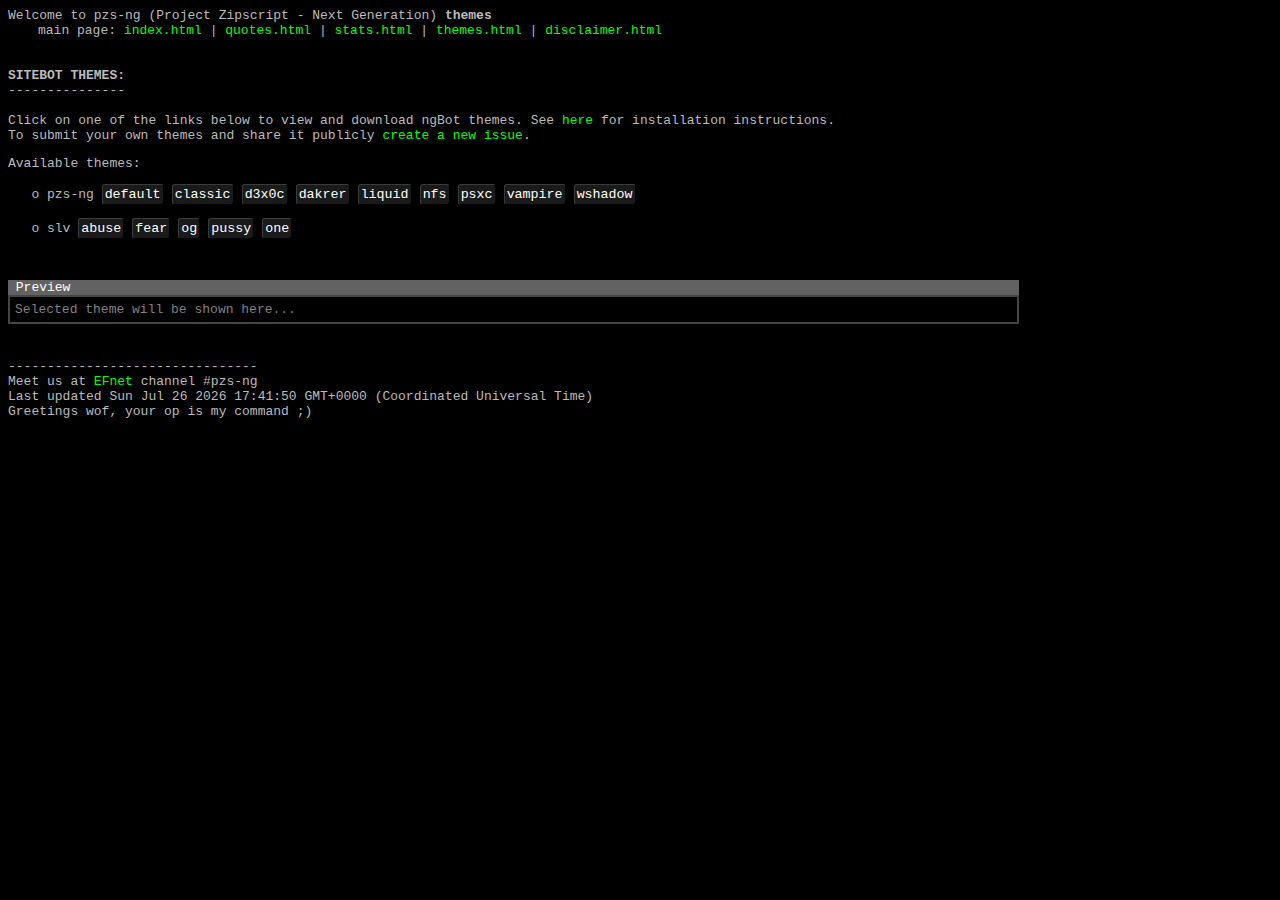
<file: themes.html>
<!DOCTYPE html>
<html lang="en">
<head>
  <meta charset="UTF-8">
  <title>pzs-ng: Project Zipscript Next Generation</title>
  <link rel="stylesheet" type="text/css" href="css/style.css"/>
  <link rel="stylesheet" type="text/css" href="css/irc2html.css"/>
  <script type="text/javascript" src="themes_conf.js"></script>
  <script type="text/javascript" src="js/piwik.js"></script>
  <script type="text/javascript" src="js/irctohtml.js"></script>
  <script type="text/javascript" src="js/themes.js"></script>
</head>
<body>
Welcome to pzs-ng (Project Zipscript - Next Generation) <strong>themes</strong><br>
<div class="margin3">main page: <a href="index.html">index.html</a> | <a href="quotes.html">quotes.html</a> | <a href="stats.html">stats.html</a> | <a href="themes.html">themes.html</a> | <a href="disclaimer.html">disclaimer.html</a></div><br>
<br>
<strong>SITEBOT THEMES:</strong><br>
---------------<br>
<br>
<form id="form">
  <div>
  Click on one of the links below to view and download ngBot themes. See <a href="https://github.com/pzs-ng/pzs-ng/blob/1605bb6bbdb1d254f244540798ceecc1561f66f8/sitebot/README#L103" target="_blank">here</a> for installation instructions.<br>
  To submit your own themes and share it publicly <a href="https://github.com/glftpd/pzs-ng/issues/new?title=New+sitebot+theme" target="_blank">create a new issue</a>.
    <p>Available themes:
      <script type="text/javascript">createLinks(themesObj);</script>
    </p>
  </div>
<p>&nbsp;</p>
<span id="title" class="title" style="display:none"></span>
<span id="toggle" style="display:none">
  Toggle mode:
  <label for="toggleInput">
    <input class="toggleButton" id="toggleInput" type="checkbox" onclick="toggleMode();"/>
    <span class="toggleButtonTxt toggleButtonTxt"></span>
  </label>
</span>
<p></p>
</form>
<div id="sample" class="sample" style="display:none">
  <span id="sampleHdr" class="sampleHdr">&nbsp;Sample</span>
  <div id="sampleTxt" class="sampleTxt"></div>
</div>
<div id="preview" class="preview">
  <span id="previewHdr" class="previewHdr">&nbsp;Preview</span>
  <div id="previewTxt" class="previewTxt">
    <span class="placeholder">Selected theme will be shown here...</span>
  </div>
</div>
<br>

--------------------------------<br>
Meet us at <a target="_blank" href="http://www.efnet.org">EFnet</a> channel #pzs-ng<br>
<script type="text/javascript" src="js/updated.js"></script>
Last updated <div id="lastUpdated" style="display:inline"></div><br>
Greetings wof, your op is my command ;)
<!-- Matomo Image Tracker--><noscript>
  <img referrerpolicy="no-referrer-when-downgrade" src="https://stats.pzs-ng.eu/matomo.php?idsite=18&rec=1" style="border:0" alt="" />
</noscript><!-- End Matomo -->
</body>
</html>
</file>
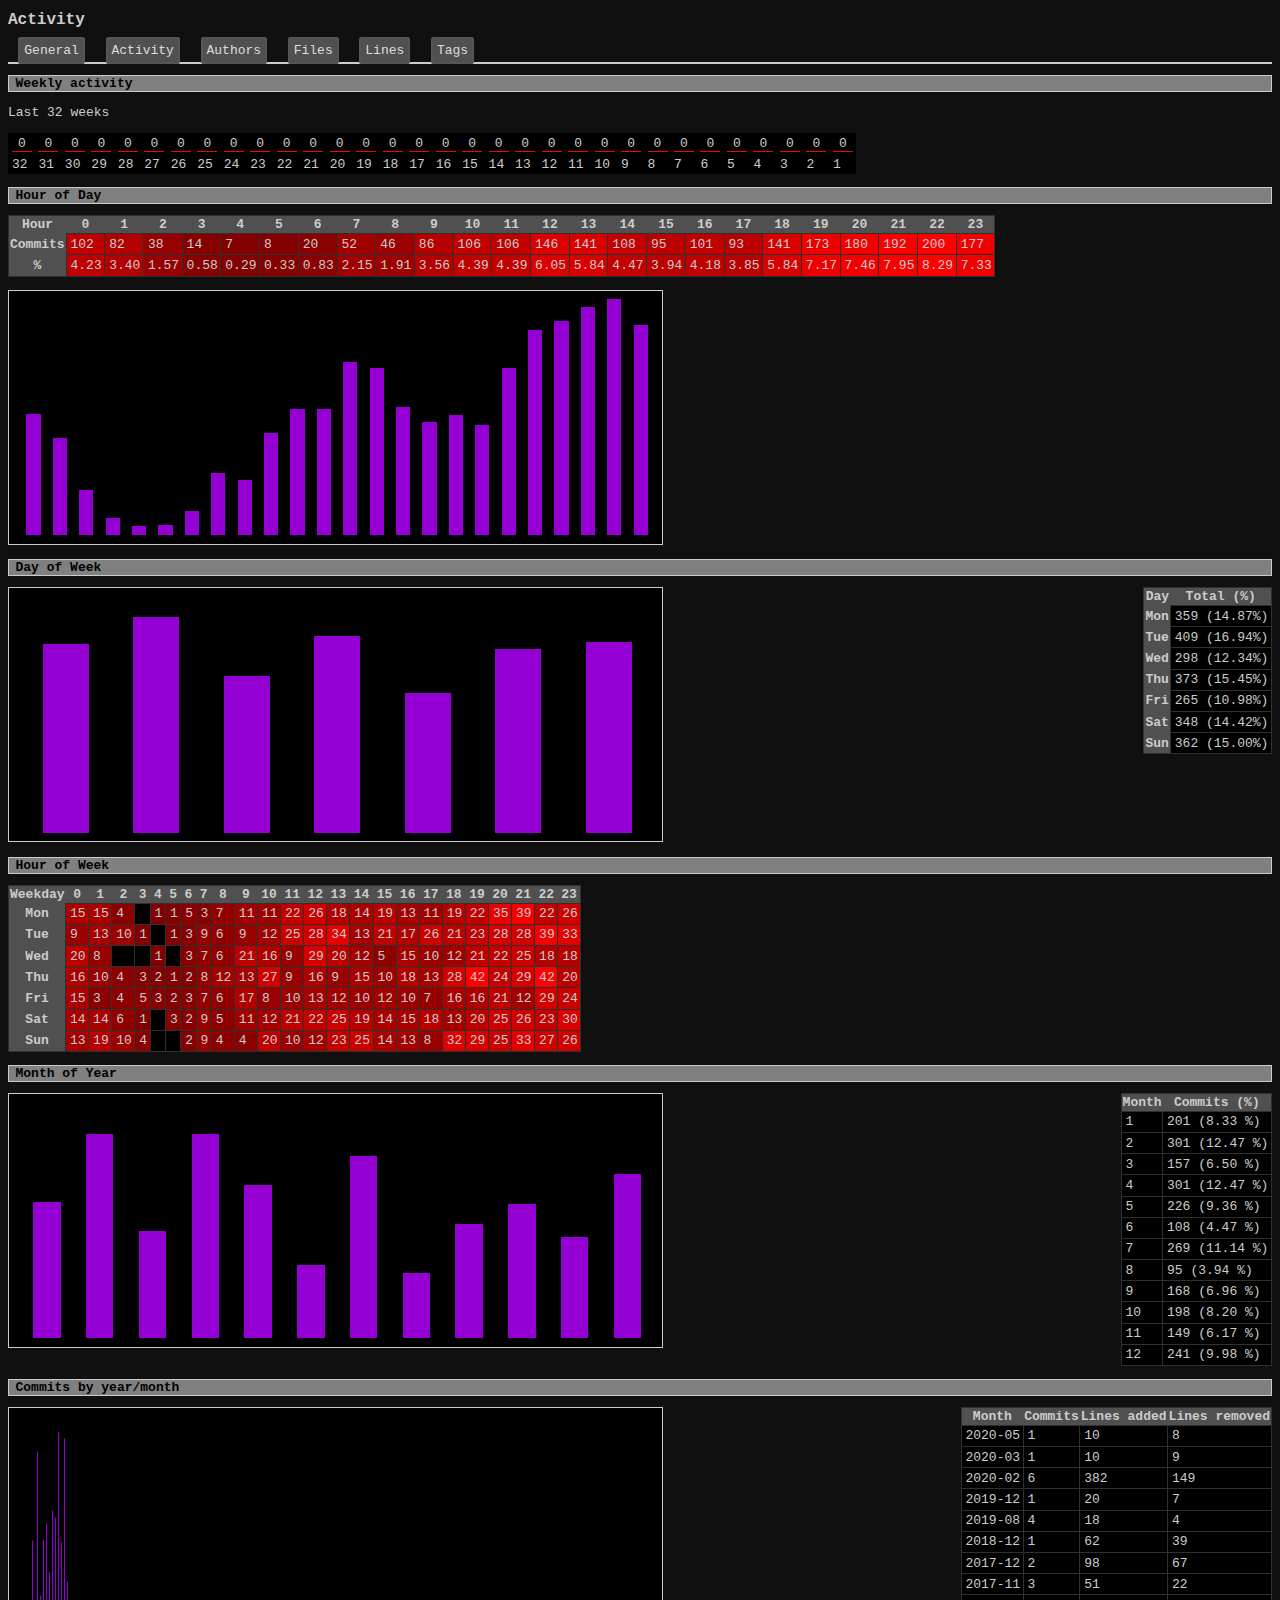
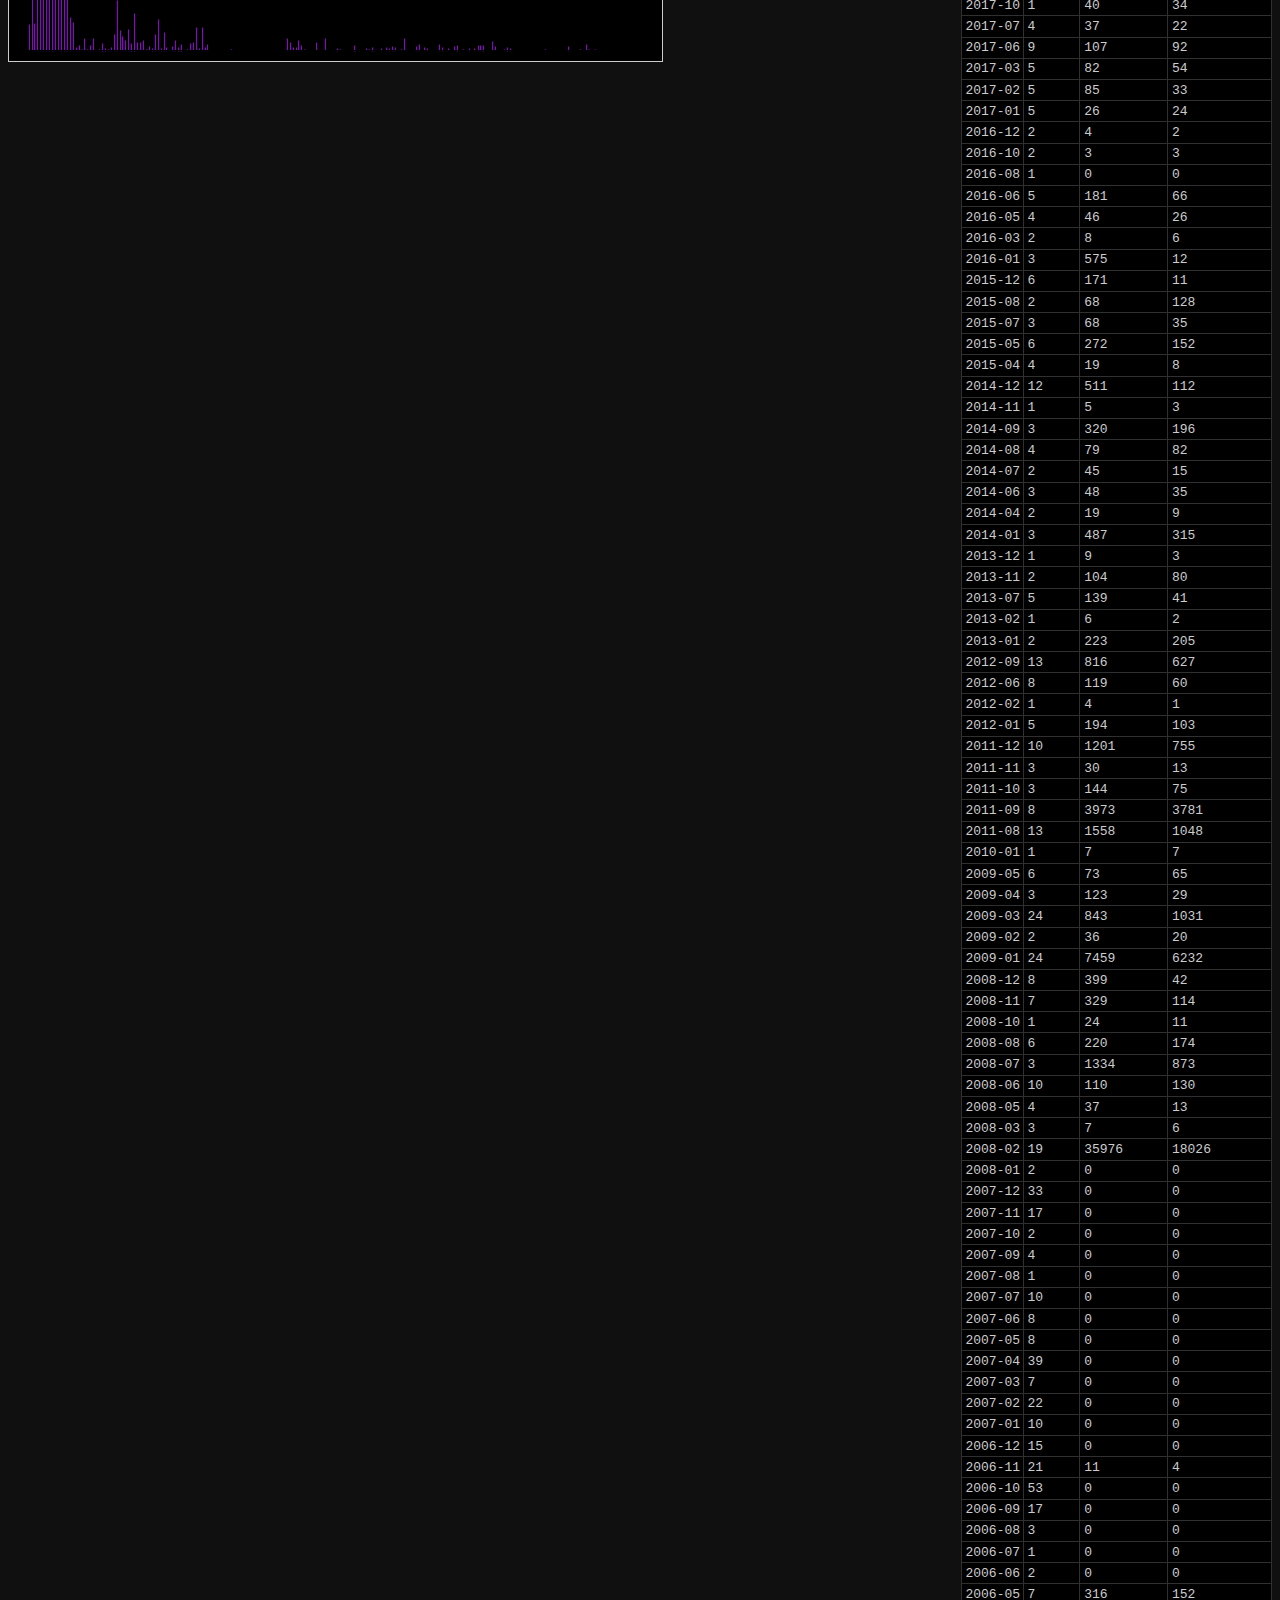
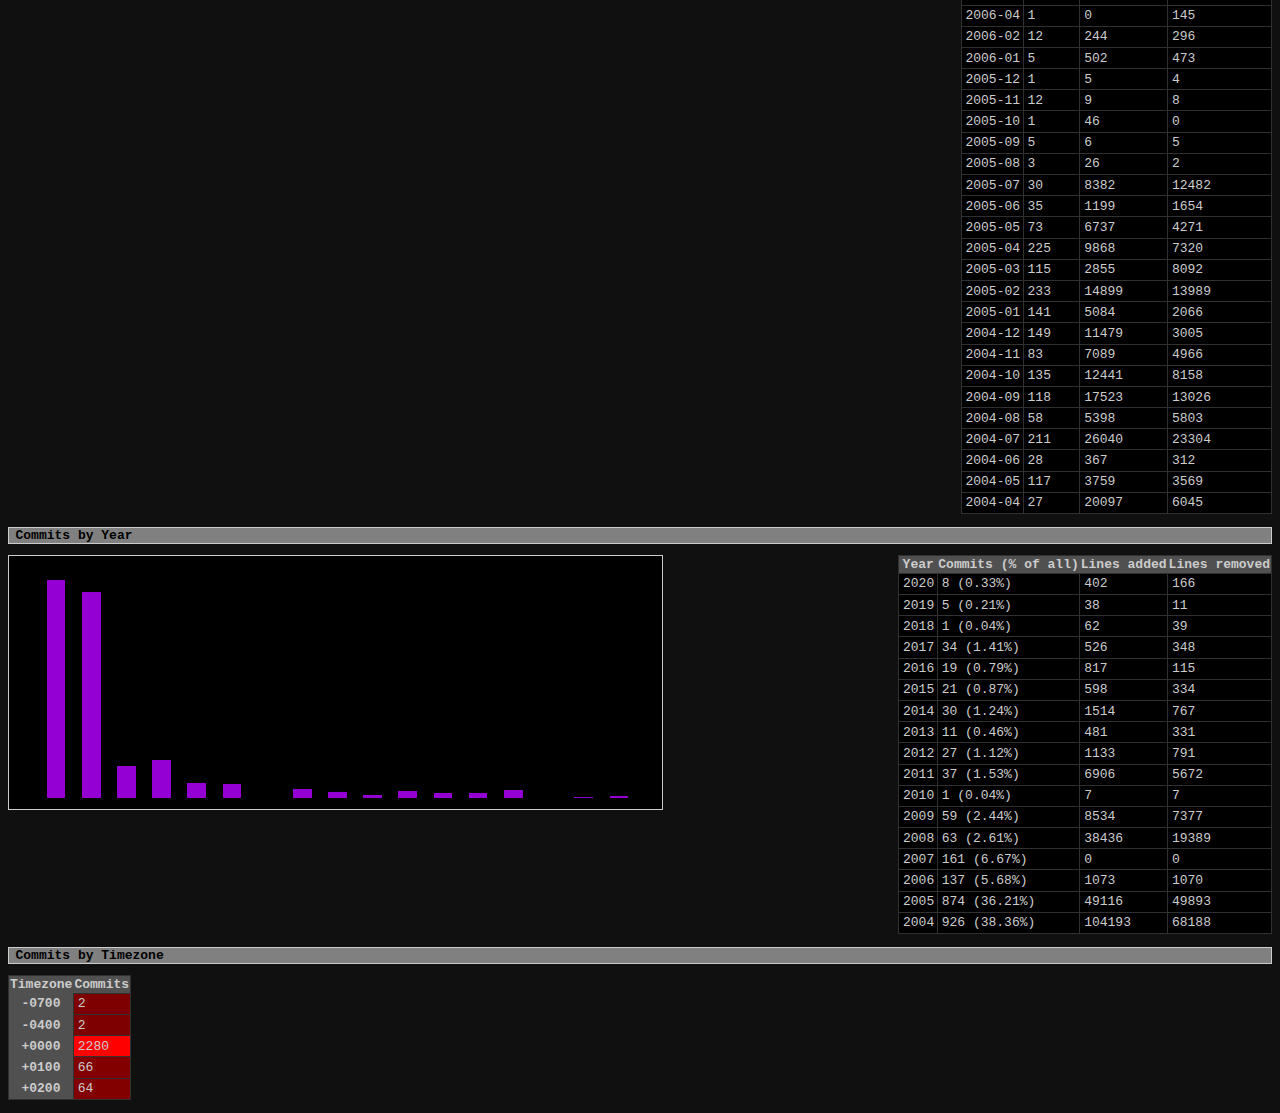
<file: gitstats/activity.html>
<!DOCTYPE html>
<html>
<head>
	<meta charset="UTF-8">
	<title>GitStats - pzs-ng</title>
	<link rel="stylesheet" href="gitstats.css" type="text/css">
	<meta name="generator" content="GitStats 55c5c28">
	<script type="text/javascript" src="sortable.js"></script>
</head>
<body>
<h1>Activity</h1>
<div class="nav">
<ul>
<li><a href="index.html">General</a></li>
<li><a href="activity.html">Activity</a></li>
<li><a href="authors.html">Authors</a></li>
<li><a href="files.html">Files</a></li>
<li><a href="lines.html">Lines</a></li>
<li><a href="tags.html">Tags</a></li>
</ul>
</div>

<h2 id="weekly_activity"><a href="#weekly_activity">Weekly activity</a></h2>

<p>Last 32 weeks</p><table class="noborders"><tr><td style="text-align: center; vertical-align: bottom">0<div style="display: block; background-color: red; width: 20px; height: 1px"></div></td><td style="text-align: center; vertical-align: bottom">0<div style="display: block; background-color: red; width: 20px; height: 1px"></div></td><td style="text-align: center; vertical-align: bottom">0<div style="display: block; background-color: red; width: 20px; height: 1px"></div></td><td style="text-align: center; vertical-align: bottom">0<div style="display: block; background-color: red; width: 20px; height: 1px"></div></td><td style="text-align: center; vertical-align: bottom">0<div style="display: block; background-color: red; width: 20px; height: 1px"></div></td><td style="text-align: center; vertical-align: bottom">0<div style="display: block; background-color: red; width: 20px; height: 1px"></div></td><td style="text-align: center; vertical-align: bottom">0<div style="display: block; background-color: red; width: 20px; height: 1px"></div></td><td style="text-align: center; vertical-align: bottom">0<div style="display: block; background-color: red; width: 20px; height: 1px"></div></td><td style="text-align: center; vertical-align: bottom">0<div style="display: block; background-color: red; width: 20px; height: 1px"></div></td><td style="text-align: center; vertical-align: bottom">0<div style="display: block; background-color: red; width: 20px; height: 1px"></div></td><td style="text-align: center; vertical-align: bottom">0<div style="display: block; background-color: red; width: 20px; height: 1px"></div></td><td style="text-align: center; vertical-align: bottom">0<div style="display: block; background-color: red; width: 20px; height: 1px"></div></td><td style="text-align: center; vertical-align: bottom">0<div style="display: block; background-color: red; width: 20px; height: 1px"></div></td><td style="text-align: center; vertical-align: bottom">0<div style="display: block; background-color: red; width: 20px; height: 1px"></div></td><td style="text-align: center; vertical-align: bottom">0<div style="display: block; background-color: red; width: 20px; height: 1px"></div></td><td style="text-align: center; vertical-align: bottom">0<div style="display: block; background-color: red; width: 20px; height: 1px"></div></td><td style="text-align: center; vertical-align: bottom">0<div style="display: block; background-color: red; width: 20px; height: 1px"></div></td><td style="text-align: center; vertical-align: bottom">0<div style="display: block; background-color: red; width: 20px; height: 1px"></div></td><td style="text-align: center; vertical-align: bottom">0<div style="display: block; background-color: red; width: 20px; height: 1px"></div></td><td style="text-align: center; vertical-align: bottom">0<div style="display: block; background-color: red; width: 20px; height: 1px"></div></td><td style="text-align: center; vertical-align: bottom">0<div style="display: block; background-color: red; width: 20px; height: 1px"></div></td><td style="text-align: center; vertical-align: bottom">0<div style="display: block; background-color: red; width: 20px; height: 1px"></div></td><td style="text-align: center; vertical-align: bottom">0<div style="display: block; background-color: red; width: 20px; height: 1px"></div></td><td style="text-align: center; vertical-align: bottom">0<div style="display: block; background-color: red; width: 20px; height: 1px"></div></td><td style="text-align: center; vertical-align: bottom">0<div style="display: block; background-color: red; width: 20px; height: 1px"></div></td><td style="text-align: center; vertical-align: bottom">0<div style="display: block; background-color: red; width: 20px; height: 1px"></div></td><td style="text-align: center; vertical-align: bottom">0<div style="display: block; background-color: red; width: 20px; height: 1px"></div></td><td style="text-align: center; vertical-align: bottom">0<div style="display: block; background-color: red; width: 20px; height: 1px"></div></td><td style="text-align: center; vertical-align: bottom">0<div style="display: block; background-color: red; width: 20px; height: 1px"></div></td><td style="text-align: center; vertical-align: bottom">0<div style="display: block; background-color: red; width: 20px; height: 1px"></div></td><td style="text-align: center; vertical-align: bottom">0<div style="display: block; background-color: red; width: 20px; height: 1px"></div></td><td style="text-align: center; vertical-align: bottom">0<div style="display: block; background-color: red; width: 20px; height: 1px"></div></td></tr><tr><td>32</td><td>31</td><td>30</td><td>29</td><td>28</td><td>27</td><td>26</td><td>25</td><td>24</td><td>23</td><td>22</td><td>21</td><td>20</td><td>19</td><td>18</td><td>17</td><td>16</td><td>15</td><td>14</td><td>13</td><td>12</td><td>11</td><td>10</td><td>9</td><td>8</td><td>7</td><td>6</td><td>5</td><td>4</td><td>3</td><td>2</td><td>1</td></tr></table>
<h2 id="hour_of_day"><a href="#hour_of_day">Hour of Day</a></h2>

<table><tr><th>Hour</th><th>0</th><th>1</th><th>2</th><th>3</th><th>4</th><th>5</th><th>6</th><th>7</th><th>8</th><th>9</th><th>10</th><th>11</th><th>12</th><th>13</th><th>14</th><th>15</th><th>16</th><th>17</th><th>18</th><th>19</th><th>20</th><th>21</th><th>22</th><th>23</th></tr>
<tr><th>Commits</th><td style="background-color: rgb(192, 0, 0)">102</td><td style="background-color: rgb(179, 0, 0)">82</td><td style="background-color: rgb(151, 0, 0)">38</td><td style="background-color: rgb(135, 0, 0)">14</td><td style="background-color: rgb(131, 0, 0)">7</td><td style="background-color: rgb(132, 0, 0)">8</td><td style="background-color: rgb(139, 0, 0)">20</td><td style="background-color: rgb(160, 0, 0)">52</td><td style="background-color: rgb(156, 0, 0)">46</td><td style="background-color: rgb(182, 0, 0)">86</td><td style="background-color: rgb(194, 0, 0)">106</td><td style="background-color: rgb(194, 0, 0)">106</td><td style="background-color: rgb(220, 0, 0)">146</td><td style="background-color: rgb(217, 0, 0)">141</td><td style="background-color: rgb(196, 0, 0)">108</td><td style="background-color: rgb(187, 0, 0)">95</td><td style="background-color: rgb(191, 0, 0)">101</td><td style="background-color: rgb(186, 0, 0)">93</td><td style="background-color: rgb(217, 0, 0)">141</td><td style="background-color: rgb(237, 0, 0)">173</td><td style="background-color: rgb(242, 0, 0)">180</td><td style="background-color: rgb(249, 0, 0)">192</td><td style="background-color: rgb(255, 0, 0)">200</td><td style="background-color: rgb(240, 0, 0)">177</td></tr>
<tr><th>%</th><td style="background-color: rgb(192, 0, 0)">4.23</td><td style="background-color: rgb(179, 0, 0)">3.40</td><td style="background-color: rgb(151, 0, 0)">1.57</td><td style="background-color: rgb(135, 0, 0)">0.58</td><td style="background-color: rgb(131, 0, 0)">0.29</td><td style="background-color: rgb(132, 0, 0)">0.33</td><td style="background-color: rgb(139, 0, 0)">0.83</td><td style="background-color: rgb(160, 0, 0)">2.15</td><td style="background-color: rgb(156, 0, 0)">1.91</td><td style="background-color: rgb(182, 0, 0)">3.56</td><td style="background-color: rgb(194, 0, 0)">4.39</td><td style="background-color: rgb(194, 0, 0)">4.39</td><td style="background-color: rgb(220, 0, 0)">6.05</td><td style="background-color: rgb(217, 0, 0)">5.84</td><td style="background-color: rgb(196, 0, 0)">4.47</td><td style="background-color: rgb(187, 0, 0)">3.94</td><td style="background-color: rgb(191, 0, 0)">4.18</td><td style="background-color: rgb(186, 0, 0)">3.85</td><td style="background-color: rgb(217, 0, 0)">5.84</td><td style="background-color: rgb(237, 0, 0)">7.17</td><td style="background-color: rgb(242, 0, 0)">7.46</td><td style="background-color: rgb(249, 0, 0)">7.95</td><td style="background-color: rgb(255, 0, 0)">8.29</td><td style="background-color: rgb(240, 0, 0)">7.33</td></tr></table><img src="hour_of_day.png" alt="Hour of Day">
<h2 id="day_of_week"><a href="#day_of_week">Day of Week</a></h2>

<div class="vtable"><table><tr><th>Day</th><th>Total (%)</th></tr><tr><th>Mon</th><td>359 (14.87%)</td></tr><tr><th>Tue</th><td>409 (16.94%)</td></tr><tr><th>Wed</th><td>298 (12.34%)</td></tr><tr><th>Thu</th><td>373 (15.45%)</td></tr><tr><th>Fri</th><td>265 (10.98%)</td></tr><tr><th>Sat</th><td>348 (14.42%)</td></tr><tr><th>Sun</th><td>362 (15.00%)</td></tr></table></div><img src="day_of_week.png" alt="Day of Week">
<h2 id="hour_of_week"><a href="#hour_of_week">Hour of Week</a></h2>

<table><tr><th>Weekday</th><th>0</th><th>1</th><th>2</th><th>3</th><th>4</th><th>5</th><th>6</th><th>7</th><th>8</th><th>9</th><th>10</th><th>11</th><th>12</th><th>13</th><th>14</th><th>15</th><th>16</th><th>17</th><th>18</th><th>19</th><th>20</th><th>21</th><th>22</th><th>23</th></tr><tr><th>Mon</th><td style="background-color: rgb(172, 0, 0)">15</td><td style="background-color: rgb(172, 0, 0)">15</td><td style="background-color: rgb(139, 0, 0)">4</td><td></td><td style="background-color: rgb(130, 0, 0)">1</td><td style="background-color: rgb(130, 0, 0)">1</td><td style="background-color: rgb(142, 0, 0)">5</td><td style="background-color: rgb(136, 0, 0)">3</td><td style="background-color: rgb(148, 0, 0)">7</td><td style="background-color: rgb(160, 0, 0)">11</td><td style="background-color: rgb(160, 0, 0)">11</td><td style="background-color: rgb(194, 0, 0)">22</td><td style="background-color: rgb(206, 0, 0)">26</td><td style="background-color: rgb(181, 0, 0)">18</td><td style="background-color: rgb(169, 0, 0)">14</td><td style="background-color: rgb(184, 0, 0)">19</td><td style="background-color: rgb(166, 0, 0)">13</td><td style="background-color: rgb(160, 0, 0)">11</td><td style="background-color: rgb(184, 0, 0)">19</td><td style="background-color: rgb(194, 0, 0)">22</td><td style="background-color: rgb(233, 0, 0)">35</td><td style="background-color: rgb(245, 0, 0)">39</td><td style="background-color: rgb(194, 0, 0)">22</td><td style="background-color: rgb(206, 0, 0)">26</td></tr><tr><th>Tue</th><td style="background-color: rgb(154, 0, 0)">9</td><td style="background-color: rgb(166, 0, 0)">13</td><td style="background-color: rgb(157, 0, 0)">10</td><td style="background-color: rgb(130, 0, 0)">1</td><td></td><td style="background-color: rgb(130, 0, 0)">1</td><td style="background-color: rgb(136, 0, 0)">3</td><td style="background-color: rgb(154, 0, 0)">9</td><td style="background-color: rgb(145, 0, 0)">6</td><td style="background-color: rgb(154, 0, 0)">9</td><td style="background-color: rgb(163, 0, 0)">12</td><td style="background-color: rgb(203, 0, 0)">25</td><td style="background-color: rgb(212, 0, 0)">28</td><td style="background-color: rgb(230, 0, 0)">34</td><td style="background-color: rgb(166, 0, 0)">13</td><td style="background-color: rgb(191, 0, 0)">21</td><td style="background-color: rgb(178, 0, 0)">17</td><td style="background-color: rgb(206, 0, 0)">26</td><td style="background-color: rgb(191, 0, 0)">21</td><td style="background-color: rgb(197, 0, 0)">23</td><td style="background-color: rgb(212, 0, 0)">28</td><td style="background-color: rgb(212, 0, 0)">28</td><td style="background-color: rgb(245, 0, 0)">39</td><td style="background-color: rgb(227, 0, 0)">33</td></tr><tr><th>Wed</th><td style="background-color: rgb(187, 0, 0)">20</td><td style="background-color: rgb(151, 0, 0)">8</td><td></td><td></td><td style="background-color: rgb(130, 0, 0)">1</td><td></td><td style="background-color: rgb(136, 0, 0)">3</td><td style="background-color: rgb(148, 0, 0)">7</td><td style="background-color: rgb(145, 0, 0)">6</td><td style="background-color: rgb(191, 0, 0)">21</td><td style="background-color: rgb(175, 0, 0)">16</td><td style="background-color: rgb(154, 0, 0)">9</td><td style="background-color: rgb(215, 0, 0)">29</td><td style="background-color: rgb(187, 0, 0)">20</td><td style="background-color: rgb(163, 0, 0)">12</td><td style="background-color: rgb(142, 0, 0)">5</td><td style="background-color: rgb(172, 0, 0)">15</td><td style="background-color: rgb(157, 0, 0)">10</td><td style="background-color: rgb(163, 0, 0)">12</td><td style="background-color: rgb(191, 0, 0)">21</td><td style="background-color: rgb(194, 0, 0)">22</td><td style="background-color: rgb(203, 0, 0)">25</td><td style="background-color: rgb(181, 0, 0)">18</td><td style="background-color: rgb(181, 0, 0)">18</td></tr><tr><th>Thu</th><td style="background-color: rgb(175, 0, 0)">16</td><td style="background-color: rgb(157, 0, 0)">10</td><td style="background-color: rgb(139, 0, 0)">4</td><td style="background-color: rgb(136, 0, 0)">3</td><td style="background-color: rgb(133, 0, 0)">2</td><td style="background-color: rgb(130, 0, 0)">1</td><td style="background-color: rgb(133, 0, 0)">2</td><td style="background-color: rgb(151, 0, 0)">8</td><td style="background-color: rgb(163, 0, 0)">12</td><td style="background-color: rgb(166, 0, 0)">13</td><td style="background-color: rgb(209, 0, 0)">27</td><td style="background-color: rgb(154, 0, 0)">9</td><td style="background-color: rgb(175, 0, 0)">16</td><td style="background-color: rgb(154, 0, 0)">9</td><td style="background-color: rgb(172, 0, 0)">15</td><td style="background-color: rgb(157, 0, 0)">10</td><td style="background-color: rgb(181, 0, 0)">18</td><td style="background-color: rgb(166, 0, 0)">13</td><td style="background-color: rgb(212, 0, 0)">28</td><td style="background-color: rgb(255, 0, 0)">42</td><td style="background-color: rgb(200, 0, 0)">24</td><td style="background-color: rgb(215, 0, 0)">29</td><td style="background-color: rgb(255, 0, 0)">42</td><td style="background-color: rgb(187, 0, 0)">20</td></tr><tr><th>Fri</th><td style="background-color: rgb(172, 0, 0)">15</td><td style="background-color: rgb(136, 0, 0)">3</td><td style="background-color: rgb(139, 0, 0)">4</td><td style="background-color: rgb(142, 0, 0)">5</td><td style="background-color: rgb(136, 0, 0)">3</td><td style="background-color: rgb(133, 0, 0)">2</td><td style="background-color: rgb(136, 0, 0)">3</td><td style="background-color: rgb(148, 0, 0)">7</td><td style="background-color: rgb(145, 0, 0)">6</td><td style="background-color: rgb(178, 0, 0)">17</td><td style="background-color: rgb(151, 0, 0)">8</td><td style="background-color: rgb(157, 0, 0)">10</td><td style="background-color: rgb(166, 0, 0)">13</td><td style="background-color: rgb(163, 0, 0)">12</td><td style="background-color: rgb(157, 0, 0)">10</td><td style="background-color: rgb(163, 0, 0)">12</td><td style="background-color: rgb(157, 0, 0)">10</td><td style="background-color: rgb(148, 0, 0)">7</td><td style="background-color: rgb(175, 0, 0)">16</td><td style="background-color: rgb(175, 0, 0)">16</td><td style="background-color: rgb(191, 0, 0)">21</td><td style="background-color: rgb(163, 0, 0)">12</td><td style="background-color: rgb(215, 0, 0)">29</td><td style="background-color: rgb(200, 0, 0)">24</td></tr><tr><th>Sat</th><td style="background-color: rgb(169, 0, 0)">14</td><td style="background-color: rgb(169, 0, 0)">14</td><td style="background-color: rgb(145, 0, 0)">6</td><td style="background-color: rgb(130, 0, 0)">1</td><td></td><td style="background-color: rgb(136, 0, 0)">3</td><td style="background-color: rgb(133, 0, 0)">2</td><td style="background-color: rgb(154, 0, 0)">9</td><td style="background-color: rgb(142, 0, 0)">5</td><td style="background-color: rgb(160, 0, 0)">11</td><td style="background-color: rgb(163, 0, 0)">12</td><td style="background-color: rgb(191, 0, 0)">21</td><td style="background-color: rgb(194, 0, 0)">22</td><td style="background-color: rgb(203, 0, 0)">25</td><td style="background-color: rgb(184, 0, 0)">19</td><td style="background-color: rgb(169, 0, 0)">14</td><td style="background-color: rgb(172, 0, 0)">15</td><td style="background-color: rgb(181, 0, 0)">18</td><td style="background-color: rgb(166, 0, 0)">13</td><td style="background-color: rgb(187, 0, 0)">20</td><td style="background-color: rgb(203, 0, 0)">25</td><td style="background-color: rgb(206, 0, 0)">26</td><td style="background-color: rgb(197, 0, 0)">23</td><td style="background-color: rgb(218, 0, 0)">30</td></tr><tr><th>Sun</th><td style="background-color: rgb(166, 0, 0)">13</td><td style="background-color: rgb(184, 0, 0)">19</td><td style="background-color: rgb(157, 0, 0)">10</td><td style="background-color: rgb(139, 0, 0)">4</td><td></td><td></td><td style="background-color: rgb(133, 0, 0)">2</td><td style="background-color: rgb(154, 0, 0)">9</td><td style="background-color: rgb(139, 0, 0)">4</td><td style="background-color: rgb(139, 0, 0)">4</td><td style="background-color: rgb(187, 0, 0)">20</td><td style="background-color: rgb(157, 0, 0)">10</td><td style="background-color: rgb(163, 0, 0)">12</td><td style="background-color: rgb(197, 0, 0)">23</td><td style="background-color: rgb(203, 0, 0)">25</td><td style="background-color: rgb(169, 0, 0)">14</td><td style="background-color: rgb(166, 0, 0)">13</td><td style="background-color: rgb(151, 0, 0)">8</td><td style="background-color: rgb(224, 0, 0)">32</td><td style="background-color: rgb(215, 0, 0)">29</td><td style="background-color: rgb(203, 0, 0)">25</td><td style="background-color: rgb(227, 0, 0)">33</td><td style="background-color: rgb(209, 0, 0)">27</td><td style="background-color: rgb(206, 0, 0)">26</td></tr></table>
<h2 id="month_of_year"><a href="#month_of_year">Month of Year</a></h2>

<div class="vtable"><table><tr><th>Month</th><th>Commits (%)</th></tr><tr><td>1</td><td>201 (8.33 %)</td></tr><tr><td>2</td><td>301 (12.47 %)</td></tr><tr><td>3</td><td>157 (6.50 %)</td></tr><tr><td>4</td><td>301 (12.47 %)</td></tr><tr><td>5</td><td>226 (9.36 %)</td></tr><tr><td>6</td><td>108 (4.47 %)</td></tr><tr><td>7</td><td>269 (11.14 %)</td></tr><tr><td>8</td><td>95 (3.94 %)</td></tr><tr><td>9</td><td>168 (6.96 %)</td></tr><tr><td>10</td><td>198 (8.20 %)</td></tr><tr><td>11</td><td>149 (6.17 %)</td></tr><tr><td>12</td><td>241 (9.98 %)</td></tr></table></div><img src="month_of_year.png" alt="Month of Year">
<h2 id="commits_by_year/month"><a href="#commits_by_year/month">Commits by year/month</a></h2>

<div class="vtable"><table><tr><th>Month</th><th>Commits</th><th>Lines added</th><th>Lines removed</th></tr><tr><td>2020-05</td><td>1</td><td>10</td><td>8</td></tr><tr><td>2020-03</td><td>1</td><td>10</td><td>9</td></tr><tr><td>2020-02</td><td>6</td><td>382</td><td>149</td></tr><tr><td>2019-12</td><td>1</td><td>20</td><td>7</td></tr><tr><td>2019-08</td><td>4</td><td>18</td><td>4</td></tr><tr><td>2018-12</td><td>1</td><td>62</td><td>39</td></tr><tr><td>2017-12</td><td>2</td><td>98</td><td>67</td></tr><tr><td>2017-11</td><td>3</td><td>51</td><td>22</td></tr><tr><td>2017-10</td><td>1</td><td>40</td><td>34</td></tr><tr><td>2017-07</td><td>4</td><td>37</td><td>22</td></tr><tr><td>2017-06</td><td>9</td><td>107</td><td>92</td></tr><tr><td>2017-03</td><td>5</td><td>82</td><td>54</td></tr><tr><td>2017-02</td><td>5</td><td>85</td><td>33</td></tr><tr><td>2017-01</td><td>5</td><td>26</td><td>24</td></tr><tr><td>2016-12</td><td>2</td><td>4</td><td>2</td></tr><tr><td>2016-10</td><td>2</td><td>3</td><td>3</td></tr><tr><td>2016-08</td><td>1</td><td>0</td><td>0</td></tr><tr><td>2016-06</td><td>5</td><td>181</td><td>66</td></tr><tr><td>2016-05</td><td>4</td><td>46</td><td>26</td></tr><tr><td>2016-03</td><td>2</td><td>8</td><td>6</td></tr><tr><td>2016-01</td><td>3</td><td>575</td><td>12</td></tr><tr><td>2015-12</td><td>6</td><td>171</td><td>11</td></tr><tr><td>2015-08</td><td>2</td><td>68</td><td>128</td></tr><tr><td>2015-07</td><td>3</td><td>68</td><td>35</td></tr><tr><td>2015-05</td><td>6</td><td>272</td><td>152</td></tr><tr><td>2015-04</td><td>4</td><td>19</td><td>8</td></tr><tr><td>2014-12</td><td>12</td><td>511</td><td>112</td></tr><tr><td>2014-11</td><td>1</td><td>5</td><td>3</td></tr><tr><td>2014-09</td><td>3</td><td>320</td><td>196</td></tr><tr><td>2014-08</td><td>4</td><td>79</td><td>82</td></tr><tr><td>2014-07</td><td>2</td><td>45</td><td>15</td></tr><tr><td>2014-06</td><td>3</td><td>48</td><td>35</td></tr><tr><td>2014-04</td><td>2</td><td>19</td><td>9</td></tr><tr><td>2014-01</td><td>3</td><td>487</td><td>315</td></tr><tr><td>2013-12</td><td>1</td><td>9</td><td>3</td></tr><tr><td>2013-11</td><td>2</td><td>104</td><td>80</td></tr><tr><td>2013-07</td><td>5</td><td>139</td><td>41</td></tr><tr><td>2013-02</td><td>1</td><td>6</td><td>2</td></tr><tr><td>2013-01</td><td>2</td><td>223</td><td>205</td></tr><tr><td>2012-09</td><td>13</td><td>816</td><td>627</td></tr><tr><td>2012-06</td><td>8</td><td>119</td><td>60</td></tr><tr><td>2012-02</td><td>1</td><td>4</td><td>1</td></tr><tr><td>2012-01</td><td>5</td><td>194</td><td>103</td></tr><tr><td>2011-12</td><td>10</td><td>1201</td><td>755</td></tr><tr><td>2011-11</td><td>3</td><td>30</td><td>13</td></tr><tr><td>2011-10</td><td>3</td><td>144</td><td>75</td></tr><tr><td>2011-09</td><td>8</td><td>3973</td><td>3781</td></tr><tr><td>2011-08</td><td>13</td><td>1558</td><td>1048</td></tr><tr><td>2010-01</td><td>1</td><td>7</td><td>7</td></tr><tr><td>2009-05</td><td>6</td><td>73</td><td>65</td></tr><tr><td>2009-04</td><td>3</td><td>123</td><td>29</td></tr><tr><td>2009-03</td><td>24</td><td>843</td><td>1031</td></tr><tr><td>2009-02</td><td>2</td><td>36</td><td>20</td></tr><tr><td>2009-01</td><td>24</td><td>7459</td><td>6232</td></tr><tr><td>2008-12</td><td>8</td><td>399</td><td>42</td></tr><tr><td>2008-11</td><td>7</td><td>329</td><td>114</td></tr><tr><td>2008-10</td><td>1</td><td>24</td><td>11</td></tr><tr><td>2008-08</td><td>6</td><td>220</td><td>174</td></tr><tr><td>2008-07</td><td>3</td><td>1334</td><td>873</td></tr><tr><td>2008-06</td><td>10</td><td>110</td><td>130</td></tr><tr><td>2008-05</td><td>4</td><td>37</td><td>13</td></tr><tr><td>2008-03</td><td>3</td><td>7</td><td>6</td></tr><tr><td>2008-02</td><td>19</td><td>35976</td><td>18026</td></tr><tr><td>2008-01</td><td>2</td><td>0</td><td>0</td></tr><tr><td>2007-12</td><td>33</td><td>0</td><td>0</td></tr><tr><td>2007-11</td><td>17</td><td>0</td><td>0</td></tr><tr><td>2007-10</td><td>2</td><td>0</td><td>0</td></tr><tr><td>2007-09</td><td>4</td><td>0</td><td>0</td></tr><tr><td>2007-08</td><td>1</td><td>0</td><td>0</td></tr><tr><td>2007-07</td><td>10</td><td>0</td><td>0</td></tr><tr><td>2007-06</td><td>8</td><td>0</td><td>0</td></tr><tr><td>2007-05</td><td>8</td><td>0</td><td>0</td></tr><tr><td>2007-04</td><td>39</td><td>0</td><td>0</td></tr><tr><td>2007-03</td><td>7</td><td>0</td><td>0</td></tr><tr><td>2007-02</td><td>22</td><td>0</td><td>0</td></tr><tr><td>2007-01</td><td>10</td><td>0</td><td>0</td></tr><tr><td>2006-12</td><td>15</td><td>0</td><td>0</td></tr><tr><td>2006-11</td><td>21</td><td>11</td><td>4</td></tr><tr><td>2006-10</td><td>53</td><td>0</td><td>0</td></tr><tr><td>2006-09</td><td>17</td><td>0</td><td>0</td></tr><tr><td>2006-08</td><td>3</td><td>0</td><td>0</td></tr><tr><td>2006-07</td><td>1</td><td>0</td><td>0</td></tr><tr><td>2006-06</td><td>2</td><td>0</td><td>0</td></tr><tr><td>2006-05</td><td>7</td><td>316</td><td>152</td></tr><tr><td>2006-04</td><td>1</td><td>0</td><td>145</td></tr><tr><td>2006-02</td><td>12</td><td>244</td><td>296</td></tr><tr><td>2006-01</td><td>5</td><td>502</td><td>473</td></tr><tr><td>2005-12</td><td>1</td><td>5</td><td>4</td></tr><tr><td>2005-11</td><td>12</td><td>9</td><td>8</td></tr><tr><td>2005-10</td><td>1</td><td>46</td><td>0</td></tr><tr><td>2005-09</td><td>5</td><td>6</td><td>5</td></tr><tr><td>2005-08</td><td>3</td><td>26</td><td>2</td></tr><tr><td>2005-07</td><td>30</td><td>8382</td><td>12482</td></tr><tr><td>2005-06</td><td>35</td><td>1199</td><td>1654</td></tr><tr><td>2005-05</td><td>73</td><td>6737</td><td>4271</td></tr><tr><td>2005-04</td><td>225</td><td>9868</td><td>7320</td></tr><tr><td>2005-03</td><td>115</td><td>2855</td><td>8092</td></tr><tr><td>2005-02</td><td>233</td><td>14899</td><td>13989</td></tr><tr><td>2005-01</td><td>141</td><td>5084</td><td>2066</td></tr><tr><td>2004-12</td><td>149</td><td>11479</td><td>3005</td></tr><tr><td>2004-11</td><td>83</td><td>7089</td><td>4966</td></tr><tr><td>2004-10</td><td>135</td><td>12441</td><td>8158</td></tr><tr><td>2004-09</td><td>118</td><td>17523</td><td>13026</td></tr><tr><td>2004-08</td><td>58</td><td>5398</td><td>5803</td></tr><tr><td>2004-07</td><td>211</td><td>26040</td><td>23304</td></tr><tr><td>2004-06</td><td>28</td><td>367</td><td>312</td></tr><tr><td>2004-05</td><td>117</td><td>3759</td><td>3569</td></tr><tr><td>2004-04</td><td>27</td><td>20097</td><td>6045</td></tr></table></div><img src="commits_by_year_month.png" alt="Commits by year/month">
<h2 id="commits_by_year"><a href="#commits_by_year">Commits by Year</a></h2>

<div class="vtable"><table><tr><th>Year</th><th>Commits (% of all)</th><th>Lines added</th><th>Lines removed</th></tr><tr><td>2020</td><td>8 (0.33%)</td><td>402</td><td>166</td></tr><tr><td>2019</td><td>5 (0.21%)</td><td>38</td><td>11</td></tr><tr><td>2018</td><td>1 (0.04%)</td><td>62</td><td>39</td></tr><tr><td>2017</td><td>34 (1.41%)</td><td>526</td><td>348</td></tr><tr><td>2016</td><td>19 (0.79%)</td><td>817</td><td>115</td></tr><tr><td>2015</td><td>21 (0.87%)</td><td>598</td><td>334</td></tr><tr><td>2014</td><td>30 (1.24%)</td><td>1514</td><td>767</td></tr><tr><td>2013</td><td>11 (0.46%)</td><td>481</td><td>331</td></tr><tr><td>2012</td><td>27 (1.12%)</td><td>1133</td><td>791</td></tr><tr><td>2011</td><td>37 (1.53%)</td><td>6906</td><td>5672</td></tr><tr><td>2010</td><td>1 (0.04%)</td><td>7</td><td>7</td></tr><tr><td>2009</td><td>59 (2.44%)</td><td>8534</td><td>7377</td></tr><tr><td>2008</td><td>63 (2.61%)</td><td>38436</td><td>19389</td></tr><tr><td>2007</td><td>161 (6.67%)</td><td>0</td><td>0</td></tr><tr><td>2006</td><td>137 (5.68%)</td><td>1073</td><td>1070</td></tr><tr><td>2005</td><td>874 (36.21%)</td><td>49116</td><td>49893</td></tr><tr><td>2004</td><td>926 (38.36%)</td><td>104193</td><td>68188</td></tr></table></div><img src="commits_by_year.png" alt="Commits by Year">
<h2 id="commits_by_timezone"><a href="#commits_by_timezone">Commits by Timezone</a></h2>

<table><tr><th>Timezone</th><th>Commits</th></tr><tr><th>-0700</th><td style="background-color: rgb(127, 0, 0)">2</td></tr><tr><th>-0400</th><td style="background-color: rgb(127, 0, 0)">2</td></tr><tr><th>+0000</th><td style="background-color: rgb(255, 0, 0)">2280</td></tr><tr><th>+0100</th><td style="background-color: rgb(130, 0, 0)">66</td></tr><tr><th>+0200</th><td style="background-color: rgb(130, 0, 0)">64</td></tr></table></body></html>
</file>
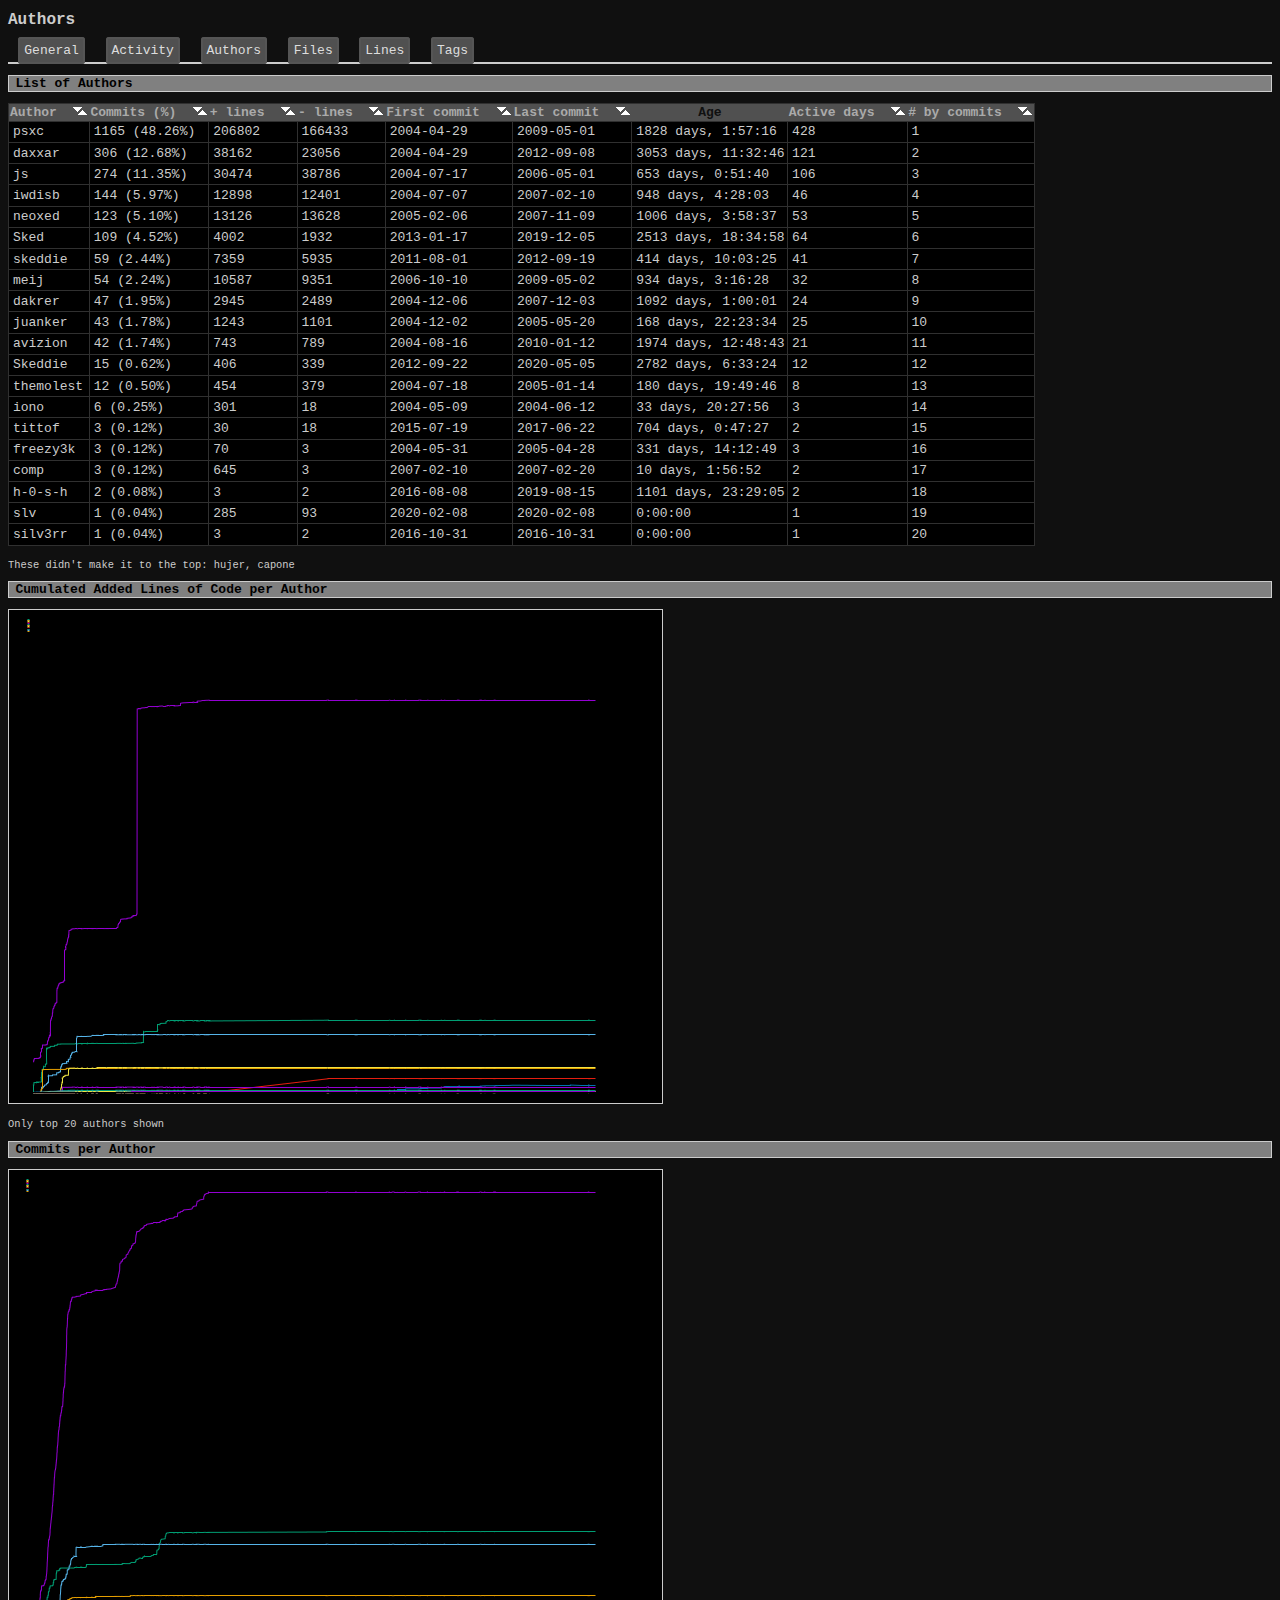
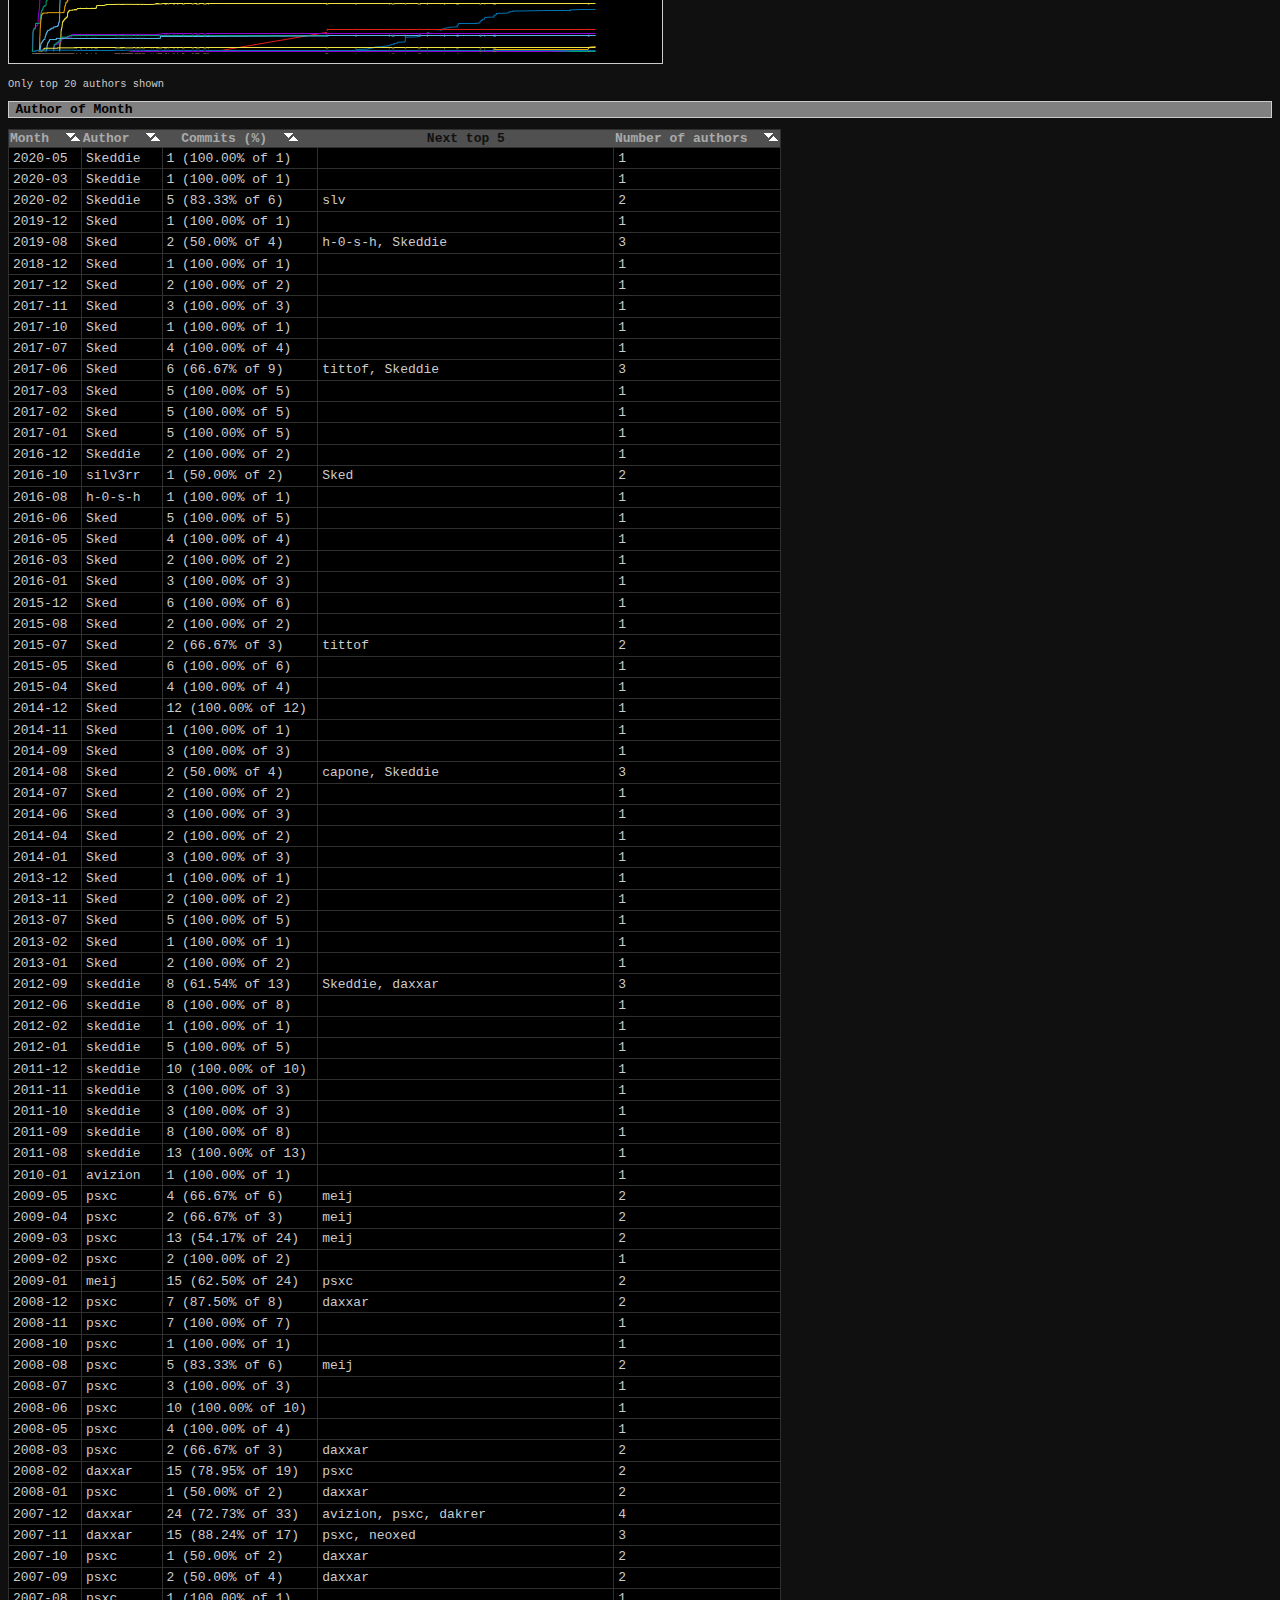
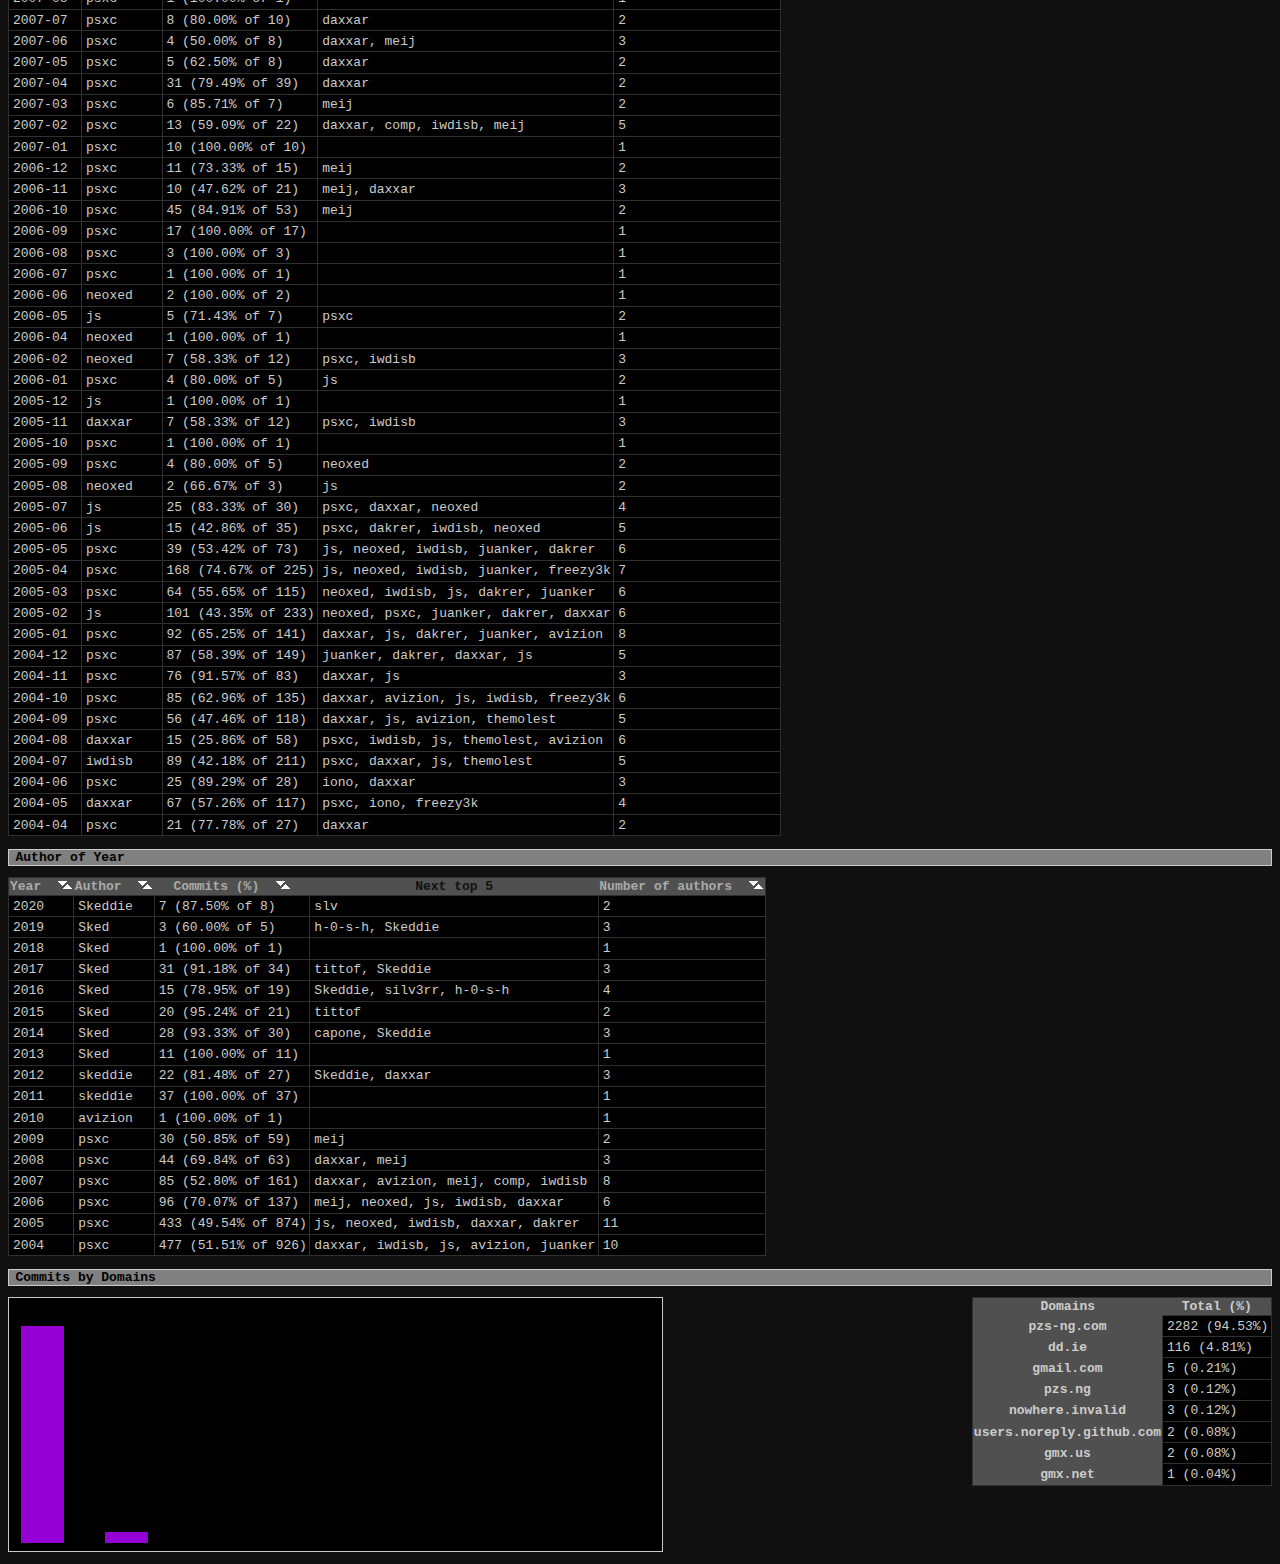
<file: gitstats/authors.html>
<!DOCTYPE html>
<html>
<head>
	<meta charset="UTF-8">
	<title>GitStats - pzs-ng</title>
	<link rel="stylesheet" href="gitstats.css" type="text/css">
	<meta name="generator" content="GitStats 55c5c28">
	<script type="text/javascript" src="sortable.js"></script>
</head>
<body>
<h1>Authors</h1>
<div class="nav">
<ul>
<li><a href="index.html">General</a></li>
<li><a href="activity.html">Activity</a></li>
<li><a href="authors.html">Authors</a></li>
<li><a href="files.html">Files</a></li>
<li><a href="lines.html">Lines</a></li>
<li><a href="tags.html">Tags</a></li>
</ul>
</div>

<h2 id="list_of_authors"><a href="#list_of_authors">List of Authors</a></h2>

<table class="authors sortable" id="authors"><tr><th>Author</th><th>Commits (%)</th><th>+ lines</th><th>- lines</th><th>First commit</th><th>Last commit</th><th class="unsortable">Age</th><th>Active days</th><th># by commits</th></tr><tr><td>psxc</td><td>1165 (48.26%)</td><td>206802</td><td>166433</td><td>2004-04-29</td><td>2009-05-01</td><td>1828 days, 1:57:16</td><td>428</td><td>1</td></tr><tr><td>daxxar</td><td>306 (12.68%)</td><td>38162</td><td>23056</td><td>2004-04-29</td><td>2012-09-08</td><td>3053 days, 11:32:46</td><td>121</td><td>2</td></tr><tr><td>js</td><td>274 (11.35%)</td><td>30474</td><td>38786</td><td>2004-07-17</td><td>2006-05-01</td><td>653 days, 0:51:40</td><td>106</td><td>3</td></tr><tr><td>iwdisb</td><td>144 (5.97%)</td><td>12898</td><td>12401</td><td>2004-07-07</td><td>2007-02-10</td><td>948 days, 4:28:03</td><td>46</td><td>4</td></tr><tr><td>neoxed</td><td>123 (5.10%)</td><td>13126</td><td>13628</td><td>2005-02-06</td><td>2007-11-09</td><td>1006 days, 3:58:37</td><td>53</td><td>5</td></tr><tr><td>Sked</td><td>109 (4.52%)</td><td>4002</td><td>1932</td><td>2013-01-17</td><td>2019-12-05</td><td>2513 days, 18:34:58</td><td>64</td><td>6</td></tr><tr><td>skeddie</td><td>59 (2.44%)</td><td>7359</td><td>5935</td><td>2011-08-01</td><td>2012-09-19</td><td>414 days, 10:03:25</td><td>41</td><td>7</td></tr><tr><td>meij</td><td>54 (2.24%)</td><td>10587</td><td>9351</td><td>2006-10-10</td><td>2009-05-02</td><td>934 days, 3:16:28</td><td>32</td><td>8</td></tr><tr><td>dakrer</td><td>47 (1.95%)</td><td>2945</td><td>2489</td><td>2004-12-06</td><td>2007-12-03</td><td>1092 days, 1:00:01</td><td>24</td><td>9</td></tr><tr><td>juanker</td><td>43 (1.78%)</td><td>1243</td><td>1101</td><td>2004-12-02</td><td>2005-05-20</td><td>168 days, 22:23:34</td><td>25</td><td>10</td></tr><tr><td>avizion</td><td>42 (1.74%)</td><td>743</td><td>789</td><td>2004-08-16</td><td>2010-01-12</td><td>1974 days, 12:48:43</td><td>21</td><td>11</td></tr><tr><td>Skeddie</td><td>15 (0.62%)</td><td>406</td><td>339</td><td>2012-09-22</td><td>2020-05-05</td><td>2782 days, 6:33:24</td><td>12</td><td>12</td></tr><tr><td>themolest</td><td>12 (0.50%)</td><td>454</td><td>379</td><td>2004-07-18</td><td>2005-01-14</td><td>180 days, 19:49:46</td><td>8</td><td>13</td></tr><tr><td>iono</td><td>6 (0.25%)</td><td>301</td><td>18</td><td>2004-05-09</td><td>2004-06-12</td><td>33 days, 20:27:56</td><td>3</td><td>14</td></tr><tr><td>tittof</td><td>3 (0.12%)</td><td>30</td><td>18</td><td>2015-07-19</td><td>2017-06-22</td><td>704 days, 0:47:27</td><td>2</td><td>15</td></tr><tr><td>freezy3k</td><td>3 (0.12%)</td><td>70</td><td>3</td><td>2004-05-31</td><td>2005-04-28</td><td>331 days, 14:12:49</td><td>3</td><td>16</td></tr><tr><td>comp</td><td>3 (0.12%)</td><td>645</td><td>3</td><td>2007-02-10</td><td>2007-02-20</td><td>10 days, 1:56:52</td><td>2</td><td>17</td></tr><tr><td>h-0-s-h</td><td>2 (0.08%)</td><td>3</td><td>2</td><td>2016-08-08</td><td>2019-08-15</td><td>1101 days, 23:29:05</td><td>2</td><td>18</td></tr><tr><td>slv</td><td>1 (0.04%)</td><td>285</td><td>93</td><td>2020-02-08</td><td>2020-02-08</td><td>0:00:00</td><td>1</td><td>19</td></tr><tr><td>silv3rr</td><td>1 (0.04%)</td><td>3</td><td>2</td><td>2016-10-31</td><td>2016-10-31</td><td>0:00:00</td><td>1</td><td>20</td></tr></table><p class="moreauthors">These didn't make it to the top: hujer, capone</p>
<h2 id="cumulated_added_lines_of_code_per_author"><a href="#cumulated_added_lines_of_code_per_author">Cumulated Added Lines of Code per Author</a></h2>

<img src="lines_of_code_by_author.png" alt="Lines of code per Author"><p class="moreauthors">Only top 20 authors shown</p>
<h2 id="commits_per_author"><a href="#commits_per_author">Commits per Author</a></h2>

<img src="commits_by_author.png" alt="Commits per Author"><p class="moreauthors">Only top 20 authors shown</p>
<h2 id="author_of_month"><a href="#author_of_month">Author of Month</a></h2>

<table class="sortable" id="aom"><tr><th>Month</th><th>Author</th><th>Commits (%)</th><th class="unsortable">Next top 5</th><th>Number of authors</th></tr><tr><td>2020-05</td><td>Skeddie</td><td>1 (100.00% of 1)</td><td></td><td>1</td></tr><tr><td>2020-03</td><td>Skeddie</td><td>1 (100.00% of 1)</td><td></td><td>1</td></tr><tr><td>2020-02</td><td>Skeddie</td><td>5 (83.33% of 6)</td><td>slv</td><td>2</td></tr><tr><td>2019-12</td><td>Sked</td><td>1 (100.00% of 1)</td><td></td><td>1</td></tr><tr><td>2019-08</td><td>Sked</td><td>2 (50.00% of 4)</td><td>h-0-s-h, Skeddie</td><td>3</td></tr><tr><td>2018-12</td><td>Sked</td><td>1 (100.00% of 1)</td><td></td><td>1</td></tr><tr><td>2017-12</td><td>Sked</td><td>2 (100.00% of 2)</td><td></td><td>1</td></tr><tr><td>2017-11</td><td>Sked</td><td>3 (100.00% of 3)</td><td></td><td>1</td></tr><tr><td>2017-10</td><td>Sked</td><td>1 (100.00% of 1)</td><td></td><td>1</td></tr><tr><td>2017-07</td><td>Sked</td><td>4 (100.00% of 4)</td><td></td><td>1</td></tr><tr><td>2017-06</td><td>Sked</td><td>6 (66.67% of 9)</td><td>tittof, Skeddie</td><td>3</td></tr><tr><td>2017-03</td><td>Sked</td><td>5 (100.00% of 5)</td><td></td><td>1</td></tr><tr><td>2017-02</td><td>Sked</td><td>5 (100.00% of 5)</td><td></td><td>1</td></tr><tr><td>2017-01</td><td>Sked</td><td>5 (100.00% of 5)</td><td></td><td>1</td></tr><tr><td>2016-12</td><td>Skeddie</td><td>2 (100.00% of 2)</td><td></td><td>1</td></tr><tr><td>2016-10</td><td>silv3rr</td><td>1 (50.00% of 2)</td><td>Sked</td><td>2</td></tr><tr><td>2016-08</td><td>h-0-s-h</td><td>1 (100.00% of 1)</td><td></td><td>1</td></tr><tr><td>2016-06</td><td>Sked</td><td>5 (100.00% of 5)</td><td></td><td>1</td></tr><tr><td>2016-05</td><td>Sked</td><td>4 (100.00% of 4)</td><td></td><td>1</td></tr><tr><td>2016-03</td><td>Sked</td><td>2 (100.00% of 2)</td><td></td><td>1</td></tr><tr><td>2016-01</td><td>Sked</td><td>3 (100.00% of 3)</td><td></td><td>1</td></tr><tr><td>2015-12</td><td>Sked</td><td>6 (100.00% of 6)</td><td></td><td>1</td></tr><tr><td>2015-08</td><td>Sked</td><td>2 (100.00% of 2)</td><td></td><td>1</td></tr><tr><td>2015-07</td><td>Sked</td><td>2 (66.67% of 3)</td><td>tittof</td><td>2</td></tr><tr><td>2015-05</td><td>Sked</td><td>6 (100.00% of 6)</td><td></td><td>1</td></tr><tr><td>2015-04</td><td>Sked</td><td>4 (100.00% of 4)</td><td></td><td>1</td></tr><tr><td>2014-12</td><td>Sked</td><td>12 (100.00% of 12)</td><td></td><td>1</td></tr><tr><td>2014-11</td><td>Sked</td><td>1 (100.00% of 1)</td><td></td><td>1</td></tr><tr><td>2014-09</td><td>Sked</td><td>3 (100.00% of 3)</td><td></td><td>1</td></tr><tr><td>2014-08</td><td>Sked</td><td>2 (50.00% of 4)</td><td>capone, Skeddie</td><td>3</td></tr><tr><td>2014-07</td><td>Sked</td><td>2 (100.00% of 2)</td><td></td><td>1</td></tr><tr><td>2014-06</td><td>Sked</td><td>3 (100.00% of 3)</td><td></td><td>1</td></tr><tr><td>2014-04</td><td>Sked</td><td>2 (100.00% of 2)</td><td></td><td>1</td></tr><tr><td>2014-01</td><td>Sked</td><td>3 (100.00% of 3)</td><td></td><td>1</td></tr><tr><td>2013-12</td><td>Sked</td><td>1 (100.00% of 1)</td><td></td><td>1</td></tr><tr><td>2013-11</td><td>Sked</td><td>2 (100.00% of 2)</td><td></td><td>1</td></tr><tr><td>2013-07</td><td>Sked</td><td>5 (100.00% of 5)</td><td></td><td>1</td></tr><tr><td>2013-02</td><td>Sked</td><td>1 (100.00% of 1)</td><td></td><td>1</td></tr><tr><td>2013-01</td><td>Sked</td><td>2 (100.00% of 2)</td><td></td><td>1</td></tr><tr><td>2012-09</td><td>skeddie</td><td>8 (61.54% of 13)</td><td>Skeddie, daxxar</td><td>3</td></tr><tr><td>2012-06</td><td>skeddie</td><td>8 (100.00% of 8)</td><td></td><td>1</td></tr><tr><td>2012-02</td><td>skeddie</td><td>1 (100.00% of 1)</td><td></td><td>1</td></tr><tr><td>2012-01</td><td>skeddie</td><td>5 (100.00% of 5)</td><td></td><td>1</td></tr><tr><td>2011-12</td><td>skeddie</td><td>10 (100.00% of 10)</td><td></td><td>1</td></tr><tr><td>2011-11</td><td>skeddie</td><td>3 (100.00% of 3)</td><td></td><td>1</td></tr><tr><td>2011-10</td><td>skeddie</td><td>3 (100.00% of 3)</td><td></td><td>1</td></tr><tr><td>2011-09</td><td>skeddie</td><td>8 (100.00% of 8)</td><td></td><td>1</td></tr><tr><td>2011-08</td><td>skeddie</td><td>13 (100.00% of 13)</td><td></td><td>1</td></tr><tr><td>2010-01</td><td>avizion</td><td>1 (100.00% of 1)</td><td></td><td>1</td></tr><tr><td>2009-05</td><td>psxc</td><td>4 (66.67% of 6)</td><td>meij</td><td>2</td></tr><tr><td>2009-04</td><td>psxc</td><td>2 (66.67% of 3)</td><td>meij</td><td>2</td></tr><tr><td>2009-03</td><td>psxc</td><td>13 (54.17% of 24)</td><td>meij</td><td>2</td></tr><tr><td>2009-02</td><td>psxc</td><td>2 (100.00% of 2)</td><td></td><td>1</td></tr><tr><td>2009-01</td><td>meij</td><td>15 (62.50% of 24)</td><td>psxc</td><td>2</td></tr><tr><td>2008-12</td><td>psxc</td><td>7 (87.50% of 8)</td><td>daxxar</td><td>2</td></tr><tr><td>2008-11</td><td>psxc</td><td>7 (100.00% of 7)</td><td></td><td>1</td></tr><tr><td>2008-10</td><td>psxc</td><td>1 (100.00% of 1)</td><td></td><td>1</td></tr><tr><td>2008-08</td><td>psxc</td><td>5 (83.33% of 6)</td><td>meij</td><td>2</td></tr><tr><td>2008-07</td><td>psxc</td><td>3 (100.00% of 3)</td><td></td><td>1</td></tr><tr><td>2008-06</td><td>psxc</td><td>10 (100.00% of 10)</td><td></td><td>1</td></tr><tr><td>2008-05</td><td>psxc</td><td>4 (100.00% of 4)</td><td></td><td>1</td></tr><tr><td>2008-03</td><td>psxc</td><td>2 (66.67% of 3)</td><td>daxxar</td><td>2</td></tr><tr><td>2008-02</td><td>daxxar</td><td>15 (78.95% of 19)</td><td>psxc</td><td>2</td></tr><tr><td>2008-01</td><td>psxc</td><td>1 (50.00% of 2)</td><td>daxxar</td><td>2</td></tr><tr><td>2007-12</td><td>daxxar</td><td>24 (72.73% of 33)</td><td>avizion, psxc, dakrer</td><td>4</td></tr><tr><td>2007-11</td><td>daxxar</td><td>15 (88.24% of 17)</td><td>psxc, neoxed</td><td>3</td></tr><tr><td>2007-10</td><td>psxc</td><td>1 (50.00% of 2)</td><td>daxxar</td><td>2</td></tr><tr><td>2007-09</td><td>psxc</td><td>2 (50.00% of 4)</td><td>daxxar</td><td>2</td></tr><tr><td>2007-08</td><td>psxc</td><td>1 (100.00% of 1)</td><td></td><td>1</td></tr><tr><td>2007-07</td><td>psxc</td><td>8 (80.00% of 10)</td><td>daxxar</td><td>2</td></tr><tr><td>2007-06</td><td>psxc</td><td>4 (50.00% of 8)</td><td>daxxar, meij</td><td>3</td></tr><tr><td>2007-05</td><td>psxc</td><td>5 (62.50% of 8)</td><td>daxxar</td><td>2</td></tr><tr><td>2007-04</td><td>psxc</td><td>31 (79.49% of 39)</td><td>daxxar</td><td>2</td></tr><tr><td>2007-03</td><td>psxc</td><td>6 (85.71% of 7)</td><td>meij</td><td>2</td></tr><tr><td>2007-02</td><td>psxc</td><td>13 (59.09% of 22)</td><td>daxxar, comp, iwdisb, meij</td><td>5</td></tr><tr><td>2007-01</td><td>psxc</td><td>10 (100.00% of 10)</td><td></td><td>1</td></tr><tr><td>2006-12</td><td>psxc</td><td>11 (73.33% of 15)</td><td>meij</td><td>2</td></tr><tr><td>2006-11</td><td>psxc</td><td>10 (47.62% of 21)</td><td>meij, daxxar</td><td>3</td></tr><tr><td>2006-10</td><td>psxc</td><td>45 (84.91% of 53)</td><td>meij</td><td>2</td></tr><tr><td>2006-09</td><td>psxc</td><td>17 (100.00% of 17)</td><td></td><td>1</td></tr><tr><td>2006-08</td><td>psxc</td><td>3 (100.00% of 3)</td><td></td><td>1</td></tr><tr><td>2006-07</td><td>psxc</td><td>1 (100.00% of 1)</td><td></td><td>1</td></tr><tr><td>2006-06</td><td>neoxed</td><td>2 (100.00% of 2)</td><td></td><td>1</td></tr><tr><td>2006-05</td><td>js</td><td>5 (71.43% of 7)</td><td>psxc</td><td>2</td></tr><tr><td>2006-04</td><td>neoxed</td><td>1 (100.00% of 1)</td><td></td><td>1</td></tr><tr><td>2006-02</td><td>neoxed</td><td>7 (58.33% of 12)</td><td>psxc, iwdisb</td><td>3</td></tr><tr><td>2006-01</td><td>psxc</td><td>4 (80.00% of 5)</td><td>js</td><td>2</td></tr><tr><td>2005-12</td><td>js</td><td>1 (100.00% of 1)</td><td></td><td>1</td></tr><tr><td>2005-11</td><td>daxxar</td><td>7 (58.33% of 12)</td><td>psxc, iwdisb</td><td>3</td></tr><tr><td>2005-10</td><td>psxc</td><td>1 (100.00% of 1)</td><td></td><td>1</td></tr><tr><td>2005-09</td><td>psxc</td><td>4 (80.00% of 5)</td><td>neoxed</td><td>2</td></tr><tr><td>2005-08</td><td>neoxed</td><td>2 (66.67% of 3)</td><td>js</td><td>2</td></tr><tr><td>2005-07</td><td>js</td><td>25 (83.33% of 30)</td><td>psxc, daxxar, neoxed</td><td>4</td></tr><tr><td>2005-06</td><td>js</td><td>15 (42.86% of 35)</td><td>psxc, dakrer, iwdisb, neoxed</td><td>5</td></tr><tr><td>2005-05</td><td>psxc</td><td>39 (53.42% of 73)</td><td>js, neoxed, iwdisb, juanker, dakrer</td><td>6</td></tr><tr><td>2005-04</td><td>psxc</td><td>168 (74.67% of 225)</td><td>js, neoxed, iwdisb, juanker, freezy3k</td><td>7</td></tr><tr><td>2005-03</td><td>psxc</td><td>64 (55.65% of 115)</td><td>neoxed, iwdisb, js, dakrer, juanker</td><td>6</td></tr><tr><td>2005-02</td><td>js</td><td>101 (43.35% of 233)</td><td>neoxed, psxc, juanker, dakrer, daxxar</td><td>6</td></tr><tr><td>2005-01</td><td>psxc</td><td>92 (65.25% of 141)</td><td>daxxar, js, dakrer, juanker, avizion</td><td>8</td></tr><tr><td>2004-12</td><td>psxc</td><td>87 (58.39% of 149)</td><td>juanker, dakrer, daxxar, js</td><td>5</td></tr><tr><td>2004-11</td><td>psxc</td><td>76 (91.57% of 83)</td><td>daxxar, js</td><td>3</td></tr><tr><td>2004-10</td><td>psxc</td><td>85 (62.96% of 135)</td><td>daxxar, avizion, js, iwdisb, freezy3k</td><td>6</td></tr><tr><td>2004-09</td><td>psxc</td><td>56 (47.46% of 118)</td><td>daxxar, js, avizion, themolest</td><td>5</td></tr><tr><td>2004-08</td><td>daxxar</td><td>15 (25.86% of 58)</td><td>psxc, iwdisb, js, themolest, avizion</td><td>6</td></tr><tr><td>2004-07</td><td>iwdisb</td><td>89 (42.18% of 211)</td><td>psxc, daxxar, js, themolest</td><td>5</td></tr><tr><td>2004-06</td><td>psxc</td><td>25 (89.29% of 28)</td><td>iono, daxxar</td><td>3</td></tr><tr><td>2004-05</td><td>daxxar</td><td>67 (57.26% of 117)</td><td>psxc, iono, freezy3k</td><td>4</td></tr><tr><td>2004-04</td><td>psxc</td><td>21 (77.78% of 27)</td><td>daxxar</td><td>2</td></tr></table>
<h2 id="author_of_year"><a href="#author_of_year">Author of Year</a></h2>

<table class="sortable" id="aoy"><tr><th>Year</th><th>Author</th><th>Commits (%)</th><th class="unsortable">Next top 5</th><th>Number of authors</th></tr><tr><td>2020</td><td>Skeddie</td><td>7 (87.50% of 8)</td><td>slv</td><td>2</td></tr><tr><td>2019</td><td>Sked</td><td>3 (60.00% of 5)</td><td>h-0-s-h, Skeddie</td><td>3</td></tr><tr><td>2018</td><td>Sked</td><td>1 (100.00% of 1)</td><td></td><td>1</td></tr><tr><td>2017</td><td>Sked</td><td>31 (91.18% of 34)</td><td>tittof, Skeddie</td><td>3</td></tr><tr><td>2016</td><td>Sked</td><td>15 (78.95% of 19)</td><td>Skeddie, silv3rr, h-0-s-h</td><td>4</td></tr><tr><td>2015</td><td>Sked</td><td>20 (95.24% of 21)</td><td>tittof</td><td>2</td></tr><tr><td>2014</td><td>Sked</td><td>28 (93.33% of 30)</td><td>capone, Skeddie</td><td>3</td></tr><tr><td>2013</td><td>Sked</td><td>11 (100.00% of 11)</td><td></td><td>1</td></tr><tr><td>2012</td><td>skeddie</td><td>22 (81.48% of 27)</td><td>Skeddie, daxxar</td><td>3</td></tr><tr><td>2011</td><td>skeddie</td><td>37 (100.00% of 37)</td><td></td><td>1</td></tr><tr><td>2010</td><td>avizion</td><td>1 (100.00% of 1)</td><td></td><td>1</td></tr><tr><td>2009</td><td>psxc</td><td>30 (50.85% of 59)</td><td>meij</td><td>2</td></tr><tr><td>2008</td><td>psxc</td><td>44 (69.84% of 63)</td><td>daxxar, meij</td><td>3</td></tr><tr><td>2007</td><td>psxc</td><td>85 (52.80% of 161)</td><td>daxxar, avizion, meij, comp, iwdisb</td><td>8</td></tr><tr><td>2006</td><td>psxc</td><td>96 (70.07% of 137)</td><td>meij, neoxed, js, iwdisb, daxxar</td><td>6</td></tr><tr><td>2005</td><td>psxc</td><td>433 (49.54% of 874)</td><td>js, neoxed, iwdisb, daxxar, dakrer</td><td>11</td></tr><tr><td>2004</td><td>psxc</td><td>477 (51.51% of 926)</td><td>daxxar, iwdisb, js, avizion, juanker</td><td>10</td></tr></table>
<h2 id="commits_by_domains"><a href="#commits_by_domains">Commits by Domains</a></h2>

<div class="vtable"><table><tr><th>Domains</th><th>Total (%)</th></tr><tr><th>pzs-ng.com</th><td>2282 (94.53%)</td></tr><tr><th>dd.ie</th><td>116 (4.81%)</td></tr><tr><th>gmail.com</th><td>5 (0.21%)</td></tr><tr><th>pzs.ng</th><td>3 (0.12%)</td></tr><tr><th>nowhere.invalid</th><td>3 (0.12%)</td></tr><tr><th>users.noreply.github.com</th><td>2 (0.08%)</td></tr><tr><th>gmx.us</th><td>2 (0.08%)</td></tr><tr><th>gmx.net</th><td>1 (0.04%)</td></tr></table></div><img src="domains.png" alt="Commits by Domains"></body></html>
</file>
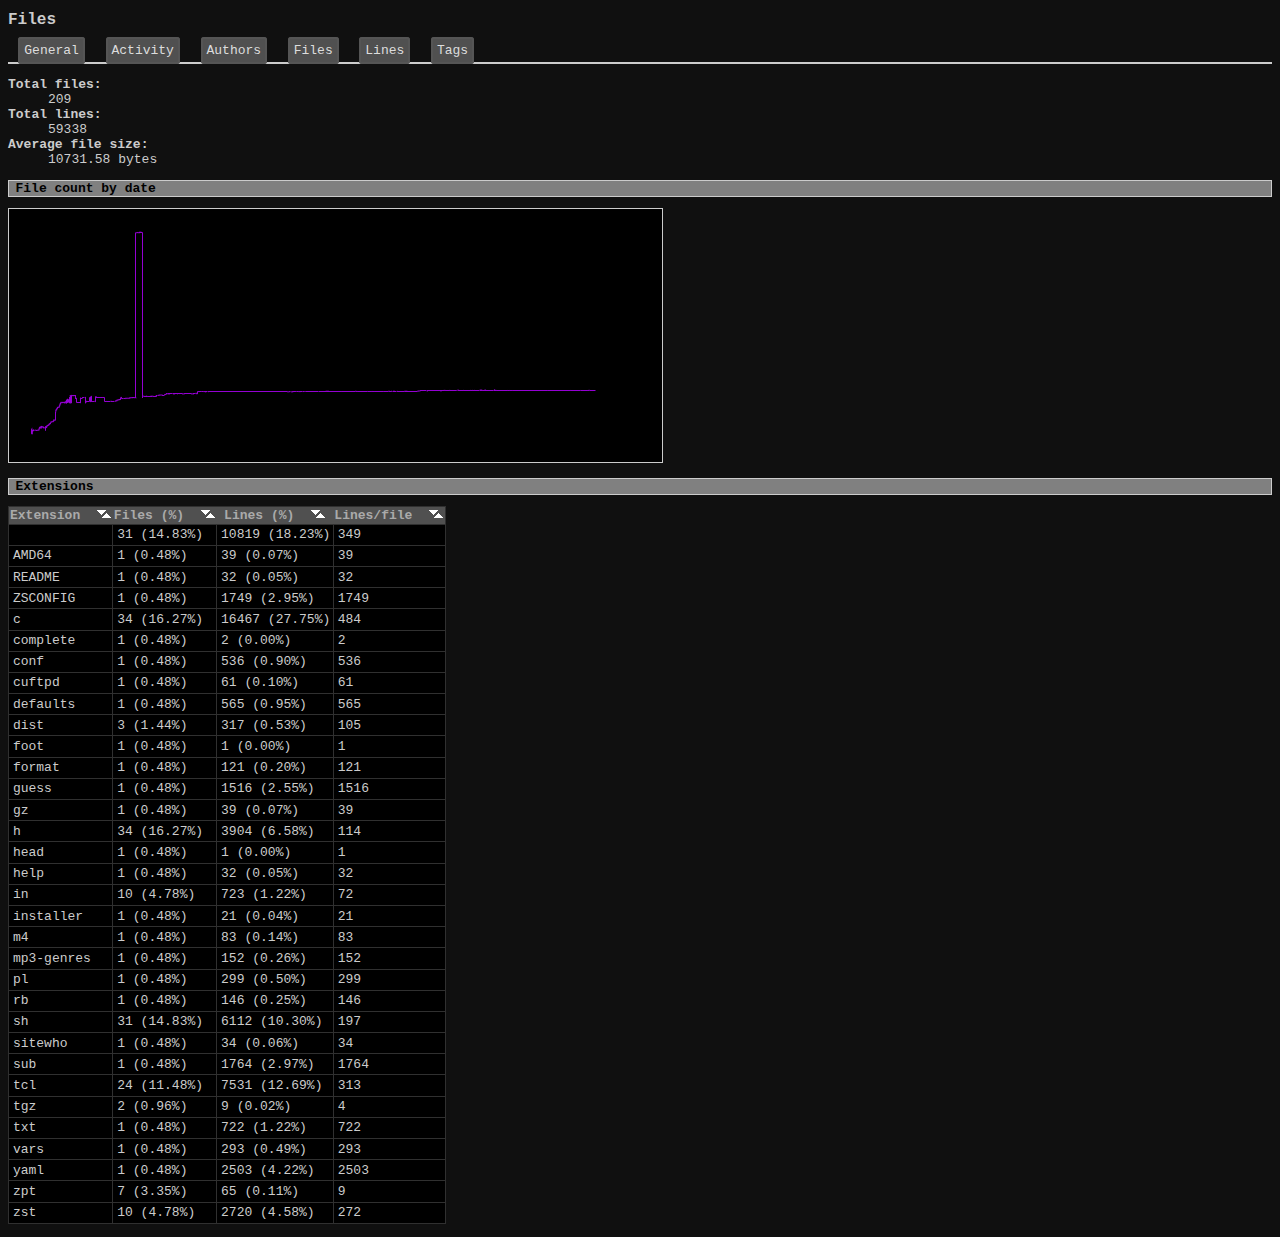
<file: gitstats/files.html>
<!DOCTYPE html>
<html>
<head>
	<meta charset="UTF-8">
	<title>GitStats - pzs-ng</title>
	<link rel="stylesheet" href="gitstats.css" type="text/css">
	<meta name="generator" content="GitStats 55c5c28">
	<script type="text/javascript" src="sortable.js"></script>
</head>
<body>
<h1>Files</h1>
<div class="nav">
<ul>
<li><a href="index.html">General</a></li>
<li><a href="activity.html">Activity</a></li>
<li><a href="authors.html">Authors</a></li>
<li><a href="files.html">Files</a></li>
<li><a href="lines.html">Lines</a></li>
<li><a href="tags.html">Tags</a></li>
</ul>
</div>
<dl>
<dt>Total files</dt><dd>209</dd><dt>Total lines</dt><dd>59338</dd><dt>Average file size</dt><dd>10731.58 bytes</dd></dl>

<h2 id="file_count_by_date"><a href="#file_count_by_date">File count by date</a></h2>

<img src="files_by_date.png" alt="Files by Date">
<h2 id="extensions"><a href="#extensions">Extensions</a></h2>

<table class="sortable" id="ext"><tr><th>Extension</th><th>Files (%)</th><th>Lines (%)</th><th>Lines/file</th></tr><tr><td></td><td>31 (14.83%)</td><td>10819 (18.23%)</td><td>349</td></tr><tr><td>AMD64</td><td>1 (0.48%)</td><td>39 (0.07%)</td><td>39</td></tr><tr><td>README</td><td>1 (0.48%)</td><td>32 (0.05%)</td><td>32</td></tr><tr><td>ZSCONFIG</td><td>1 (0.48%)</td><td>1749 (2.95%)</td><td>1749</td></tr><tr><td>c</td><td>34 (16.27%)</td><td>16467 (27.75%)</td><td>484</td></tr><tr><td>complete</td><td>1 (0.48%)</td><td>2 (0.00%)</td><td>2</td></tr><tr><td>conf</td><td>1 (0.48%)</td><td>536 (0.90%)</td><td>536</td></tr><tr><td>cuftpd</td><td>1 (0.48%)</td><td>61 (0.10%)</td><td>61</td></tr><tr><td>defaults</td><td>1 (0.48%)</td><td>565 (0.95%)</td><td>565</td></tr><tr><td>dist</td><td>3 (1.44%)</td><td>317 (0.53%)</td><td>105</td></tr><tr><td>foot</td><td>1 (0.48%)</td><td>1 (0.00%)</td><td>1</td></tr><tr><td>format</td><td>1 (0.48%)</td><td>121 (0.20%)</td><td>121</td></tr><tr><td>guess</td><td>1 (0.48%)</td><td>1516 (2.55%)</td><td>1516</td></tr><tr><td>gz</td><td>1 (0.48%)</td><td>39 (0.07%)</td><td>39</td></tr><tr><td>h</td><td>34 (16.27%)</td><td>3904 (6.58%)</td><td>114</td></tr><tr><td>head</td><td>1 (0.48%)</td><td>1 (0.00%)</td><td>1</td></tr><tr><td>help</td><td>1 (0.48%)</td><td>32 (0.05%)</td><td>32</td></tr><tr><td>in</td><td>10 (4.78%)</td><td>723 (1.22%)</td><td>72</td></tr><tr><td>installer</td><td>1 (0.48%)</td><td>21 (0.04%)</td><td>21</td></tr><tr><td>m4</td><td>1 (0.48%)</td><td>83 (0.14%)</td><td>83</td></tr><tr><td>mp3-genres</td><td>1 (0.48%)</td><td>152 (0.26%)</td><td>152</td></tr><tr><td>pl</td><td>1 (0.48%)</td><td>299 (0.50%)</td><td>299</td></tr><tr><td>rb</td><td>1 (0.48%)</td><td>146 (0.25%)</td><td>146</td></tr><tr><td>sh</td><td>31 (14.83%)</td><td>6112 (10.30%)</td><td>197</td></tr><tr><td>sitewho</td><td>1 (0.48%)</td><td>34 (0.06%)</td><td>34</td></tr><tr><td>sub</td><td>1 (0.48%)</td><td>1764 (2.97%)</td><td>1764</td></tr><tr><td>tcl</td><td>24 (11.48%)</td><td>7531 (12.69%)</td><td>313</td></tr><tr><td>tgz</td><td>2 (0.96%)</td><td>9 (0.02%)</td><td>4</td></tr><tr><td>txt</td><td>1 (0.48%)</td><td>722 (1.22%)</td><td>722</td></tr><tr><td>vars</td><td>1 (0.48%)</td><td>293 (0.49%)</td><td>293</td></tr><tr><td>yaml</td><td>1 (0.48%)</td><td>2503 (4.22%)</td><td>2503</td></tr><tr><td>zpt</td><td>7 (3.35%)</td><td>65 (0.11%)</td><td>9</td></tr><tr><td>zst</td><td>10 (4.78%)</td><td>2720 (4.58%)</td><td>272</td></tr></table></body></html>
</file>
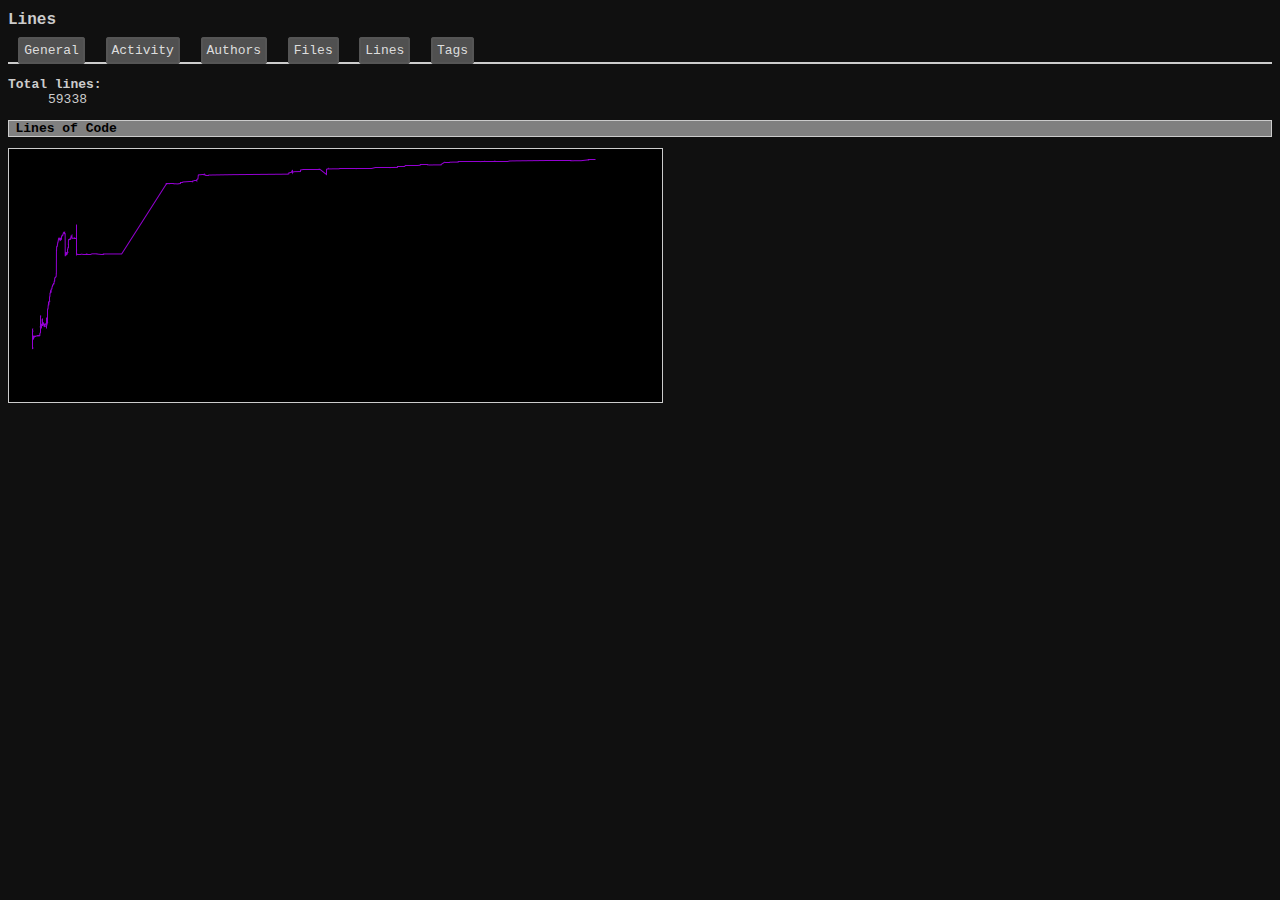
<file: gitstats/lines.html>
<!DOCTYPE html>
<html>
<head>
	<meta charset="UTF-8">
	<title>GitStats - pzs-ng</title>
	<link rel="stylesheet" href="gitstats.css" type="text/css">
	<meta name="generator" content="GitStats 55c5c28">
	<script type="text/javascript" src="sortable.js"></script>
</head>
<body>
<h1>Lines</h1>
<div class="nav">
<ul>
<li><a href="index.html">General</a></li>
<li><a href="activity.html">Activity</a></li>
<li><a href="authors.html">Authors</a></li>
<li><a href="files.html">Files</a></li>
<li><a href="lines.html">Lines</a></li>
<li><a href="tags.html">Tags</a></li>
</ul>
</div>
<dl>
<dt>Total lines</dt><dd>59338</dd></dl>

<h2 id="lines_of_code"><a href="#lines_of_code">Lines of Code</a></h2>

<img src="lines_of_code.png" alt="Lines of Code"></body></html>
</file>
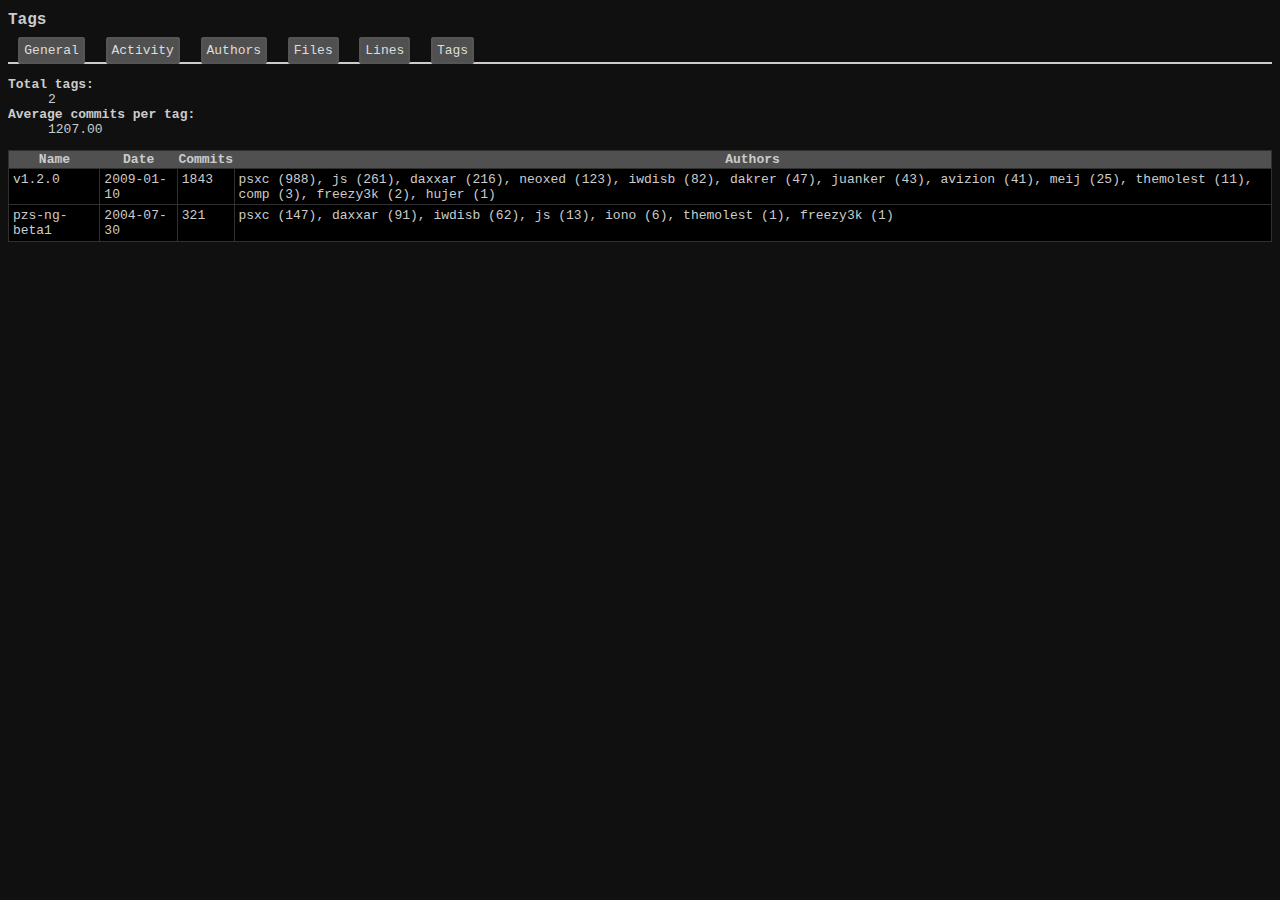
<file: gitstats/tags.html>
<!DOCTYPE html>
<html>
<head>
	<meta charset="UTF-8">
	<title>GitStats - pzs-ng</title>
	<link rel="stylesheet" href="gitstats.css" type="text/css">
	<meta name="generator" content="GitStats 55c5c28">
	<script type="text/javascript" src="sortable.js"></script>
</head>
<body>
<h1>Tags</h1>
<div class="nav">
<ul>
<li><a href="index.html">General</a></li>
<li><a href="activity.html">Activity</a></li>
<li><a href="authors.html">Authors</a></li>
<li><a href="files.html">Files</a></li>
<li><a href="lines.html">Lines</a></li>
<li><a href="tags.html">Tags</a></li>
</ul>
</div>
<dl><dt>Total tags</dt><dd>2</dd><dt>Average commits per tag</dt><dd>1207.00</dd></dl><table class="tags"><tr><th>Name</th><th>Date</th><th>Commits</th><th>Authors</th></tr><tr><td>v1.2.0</td><td>2009-01-10</td><td>1843</td><td>psxc (988), js (261), daxxar (216), neoxed (123), iwdisb (82), dakrer (47), juanker (43), avizion (41), meij (25), themolest (11), comp (3), freezy3k (2), hujer (1)</td></tr><tr><td>pzs-ng-beta1</td><td>2004-07-30</td><td>321</td><td>psxc (147), daxxar (91), iwdisb (62), js (13), iono (6), themolest (1), freezy3k (1)</td></tr></table></body></html>
</file>
<file: css/style.css>
@charset "utf-8";

body {
    font-family: "Courier New";
    font-size: 13px;
    color: #BBBBBB;
    background-color: #000000;
}

a:link, a:active, a:visited, a:hover {
    text-decoration: none;
    color: #00FF00;
}

.cover_links a, .show_links a, .archive a {
    color: #BBBBBB;
}

.show_links a, .repo_link a {
    text-decoration: underline;
}

.repo_link a {
    text-decoration-style: dashed;
    text-underline-offset: 3px;
    text-decoration-skip-ink: none;
    font-weight: bold;
}

.archive h2 {
    font-size: 1em;
    margin-bottom: 0.2em;
}

.margin1 {
    margin-left: 5px;
}

.margin2 {
    margin-left: 20px;
}

.margin3 {
    margin-left: 30px;
}

.quotes {
    display: inline-block;
    width: 850px;
    background-color:#101010;
    margin-top: 3px;
    margin-bottom: 5px;
}

.quote {
    padding-left: 5px;
    padding-top: 5px;
    padding-bottom: 5px;
    padding-right: 15px;
    border-color:#202020;
    border-style: ridge;
    border-width: 1px;
    border-radius: 1px;
}

.hide {
    display: none;
}

.hof {
    color: #FF00FF;
}

.notice {
    color: #FF0000;
}

.repo {
    color: #00FFFF;
}

.keyword {
    color: #FFFF00;
}

.archive {
    color: #626262;
    font-weight: bold;
}

table {
    border-collapse: collapse;
    table-layout: fixed;
}

td {
    text-align: right;
}

td:nth-child(1) {
    text-align: left;
}

tr:nth-child(even) {
    background-color: #101010;
}

#dataTableAuthor th {
    width: 80pt;
    text-align: right;
}

#dataTableYear th {
    text-align: left;
}

#dataTableYear th:nth-child(1) {
    width: 60pt;
}

#dataTableYear td:nth-child(2) {
    text-align: left;
}

#gitfame th {
    width: 75pt;
}

#gitfame th:nth-child(5) {
    width: 100pt;
}

#ircstats th {
    text-align: left;
    width: 30pt;
}

#ircstats th:nth-child(1) {
    width: 85pt;
}

#ircstats td {
    width: 70pt;
}

caption {
    color: white;
    background-color: #626262;
}

canvas {
    border: 1px solid #626262;
}

/*
h1#file_header {
    font-size: 1em;
    margin-bottom: 0px;
}
*/

/*
iframe#google_ads_frame1 {
    height: 17px;
}
*/

.placeholder {
    color: gray;
}

.sample, .preview {
    display:block;
    width: 80%;
}

.sampleHdr, .previewHdr {
    display:block;
    color: white;
    background-color: #626262;
    border-bottom: solid 0px #444;
}

.previewTxt, .sampleTxt {
    border: solid 2px #444;
    padding: 0.5%;
    margin-bottom: 20px;
    overflow: auto;
}

.lnkButton {
    display: inline;
    border-width: 1px;
    border-spacing: 0px;
    border-color: #3b3b3b;
    border-radius: 3px;
    background-color: #202020ce;
    font-family: "Courier New";
    color: white;
    text-decoration: none;
    cursor: pointer;
    margin-right: 8px;
    padding: 2px;
}

.lnkButton:hover {
    color: #00ff009d;
}

#toggleInput {
    display: none;
}

.toggleMode {
    background-color: #cfcfcf;
    color: black;
}

.toggleButtonTxt {
    padding-top: 2px;
    padding-bottom: 2px;
    padding-left: 5px;
    padding-right: 5px;
    background-color: #3b3b3b;
    color: #00ff009d;
    font-weight: bold;
}

.toggleButtonTxt:hover {
    cursor: pointer;
}

:not(input:checked) + .toggleButtonTxt:before{
    content: "dark"
}

input:checked + .toggleButtonTxt:before{
    content: "light"
}

input:checked + .toggleButtonTxt{
    background-color: #3b3b3b;
    color: #00FFFF;
}
</file>
<file: gitstats/gitstats.css>
/**
 * GitStats - default style
 */
body {
        font-family: Courier New;
        font-size: 13px;
	color: #ccc;
	background-color: #101010;
}

dt {
	font-weight: bold;
	float: left;
	margin-right: 1em;
}

dt:after {
	content: ': ';
}

dd {
	display: block;
	clear: left;
}

table {
	border: 1px solid #ccc;
	border-collapse: collapse;
	font-size: 80%;
	margin-bottom: 1em;
}

table.noborders {
	border: none;
}

table.noborders td {
	border: none;
}

.vtable {
	float: right;
	clear: both;
}

table.tags td {
	vertical-align: top;
}

td {
	background-color: black;
}

th {
	background-color: #505050;
}

th a {
	text-decoration: none;
}

tr:hover {
	background-color: #505050;
}

td {
	border: 1px solid #ccc;
	padding: 0.2em;
	padding-left: 0.3em;
	padding-right: 0.2em;
}

/* Navigation bar; tabbed style */
.nav {
	border-bottom: 2px solid #ccc;
	padding: 0.3em;
}

.nav ul {
	list-style-type: none;
	display: inline;
	margin: 0;
	padding: 0;
}

.nav li {
	display: inline;
}

.nav li a {
	padding: 0.3em;
	text-decoration: none;
	color: #ddd;
	border: 2px solid #555;
        border-radius: 3px;
	margin: 0.5em;
	background-color: #505050;
}

.nav li a:hover {
	background-color: #202020;
	border-bottom: 2px solid #505050;
}

img {
	border: 1px solid #ccc;
	padding: 0.5em;
	background-color: black;
}

th img {
	border: 0px;
	padding: 0px;
	background-color: #505050;
}

h1 a, h2 a {
	color: #ccc;
	text-decoration: none;
}

h1:hover a:after,
h2:hover a:after {
	content: '¶';
	color: #555;
}

h1 {
	/* font-size: x-large; */
        font-size: 16px;
        font-weight: bold;
}

h2 {
	background-color: #808080;
	border: 1px solid #ccc;
	padding-left: 0.5em;
	padding-right: 0.5em;
	color: black;
	/* font-size: large; */
	clear: both;
        font-size: 13px;
        font-weight: bold;
}

h2 a {
	color: black;
}

.moreauthors {
	font-size: 80%;
}

a.sortheader {
        color:#aaa;
}

th.unsortable {
        color:#101010;
}

table, tr, td {
        font-size: 13px;
        border-color: #303030;
}
</file>
<file: css/irc2html.css>
/* irc control codes, from: https://github.com/ircart/irc2html */

.bold{font-weight:bold;}
.italic{font-style:italic;}
.uline{text-decoration:underline;}
.aleft{text-align:left;}
.acenter{text-align:center;}
.aright{text-align:right;}
.tcase{text-transform:capitalize;}
.ucase{text-transform:uppercase;}
.lcase{text-transform:lowercase;}

.bg0{background-color:#ffffff;}
.bg1{background-color:#000000;}
.bg2{background-color:#00007f;}
.bg3{background-color:#009300;}
.bg4{background-color:#ff0000;}
.bg5{background-color:#7f0000;}
.bg6{background-color:#9c009c;}
.bg7{background-color:#fc7f00;}
.bg8{background-color:#ffff00;}
.bg9{background-color:#00fc00;}
.bg10{background-color:#009393;}
.bg11{background-color:#00ffff;}
.bg12{background-color:#0000fc;}
.bg13{background-color:#ff00ff;}
.bg14{background-color:#7f7f7f;}
.bg15{background-color:#d2d2d2;}

.fg0{color:#ffffff;}
.fg1{color:#000000;}
.fg2{color:#00007f;}
.fg3{color:#009300;}
.fg4{color:#ff0000;}
.fg5{color:#7f0000;}
.fg6{color:#9c009c;}
.fg7{color:#fc7f00;}
.fg8{color:#ffff00;}
.fg9{color:#00fc00;}
.fg10{color:#009393;}
.fg11{color:#00ffff;}
.fg12{color:#0000fc;}
.fg13{color:#ff00ff;}
.fg14{color:#7f7f7f;}
.fg15{color:#d2d2d2;}
</file>
